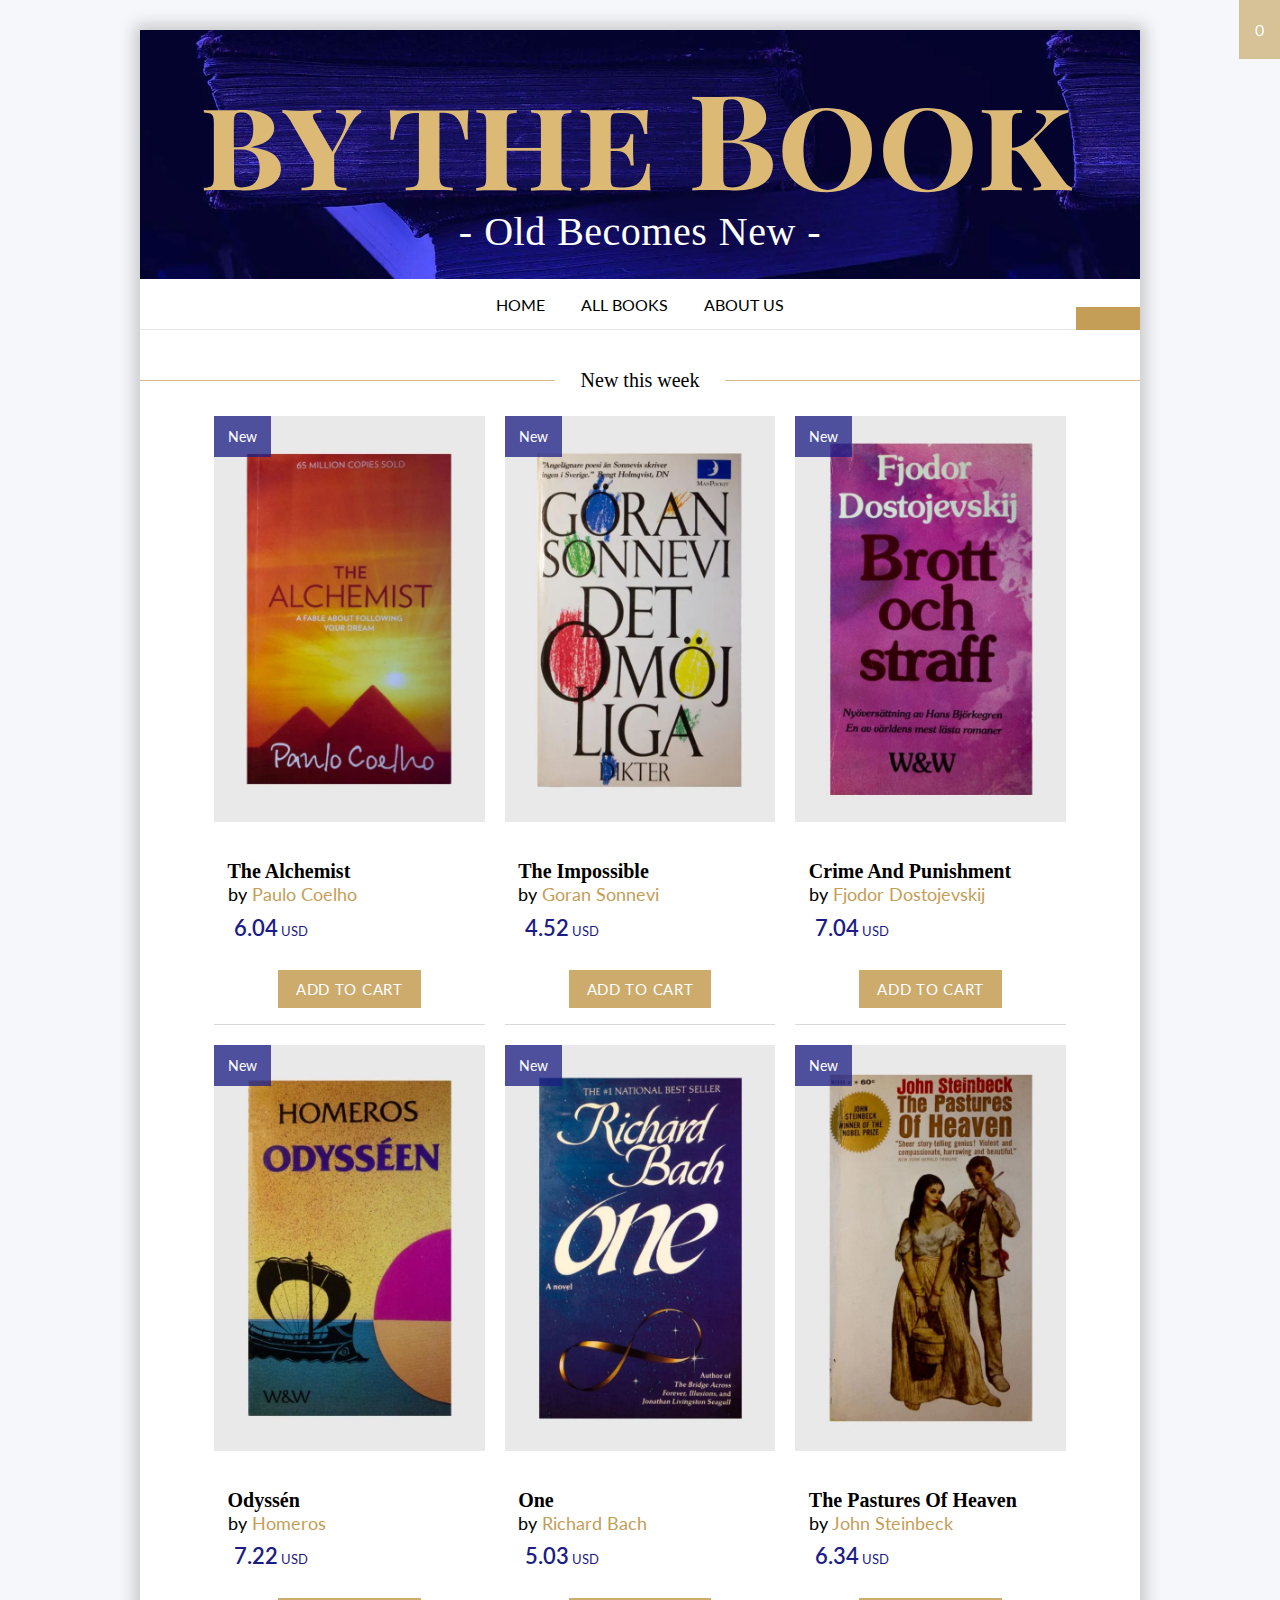
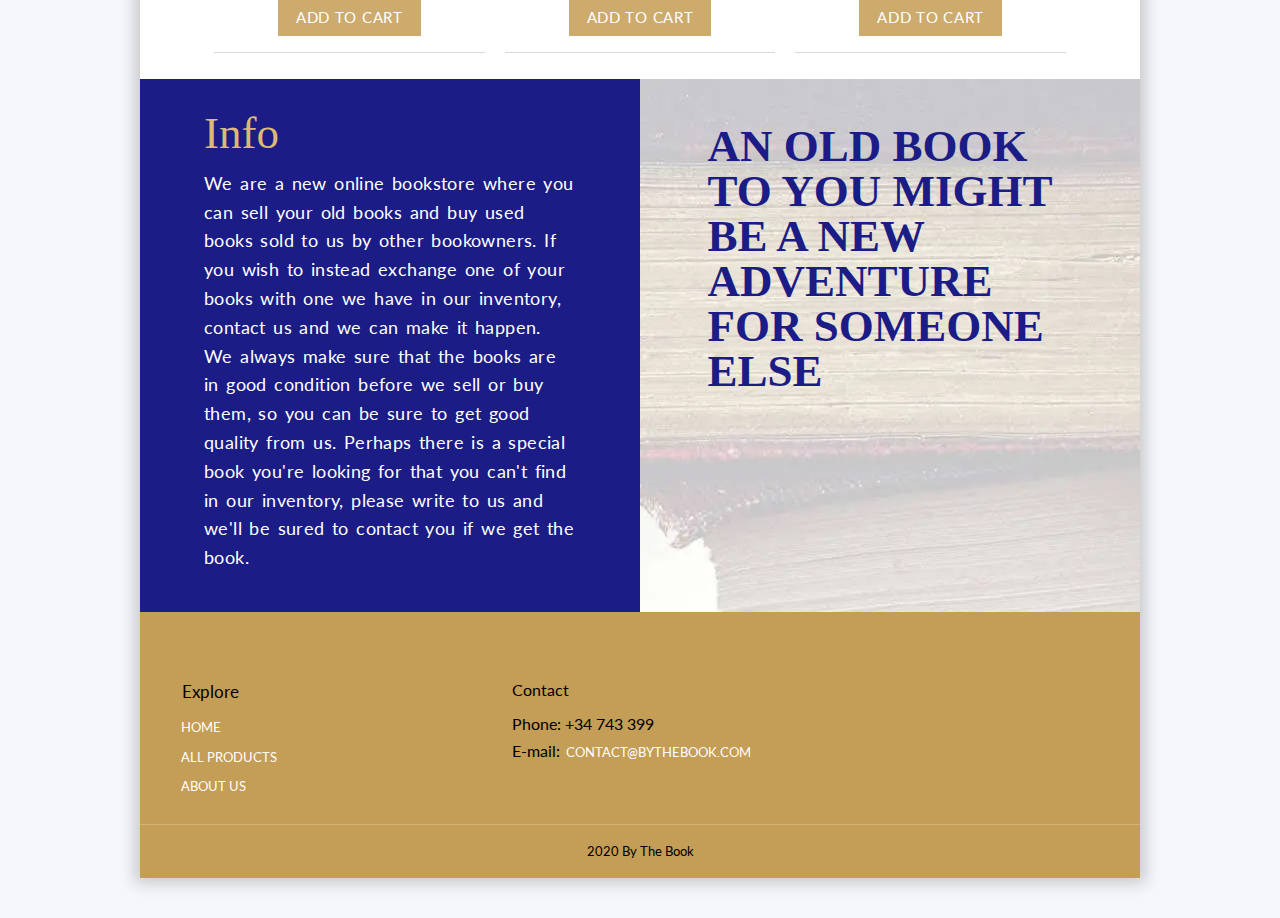
<file: index.html>
<!DOCTYPE html>
<html lang="en" class="no-js">

<head>
    <meta charset="UTF-8">
    <meta name="viewport" content="width=device-width, initial-scale=1.0">
    <meta http-equiv="X-UA-Compatible" content="ie=edge">
    <title>Bookdeals</title>
    <!-- Stylesheet -->
    <link rel="stylesheet" href="css/style.css">
    <!-- Scripts to check js support and to change images to jpg in css if webp is not supported-->
    <script>
        document.documentElement.classList.remove('no-js');
    </script>
    <script src="js/modernizr-custom.js"></script>
    <!-- Ikoner -->
    <link rel="stylesheet" href="https://use.fontawesome.com/releases/v5.12.0/css/all.css" integrity="sha384-REHJTs1r2ErKBuJB0fCK99gCYsVjwxHrSU0N7I1zl9vZbggVJXRMsv/sLlOAGb4M" crossorigin="anonymous">
    <!-- Favicon -->
    <link rel='icon' href='images/favicon.ico' type='image/x-icon' />
    <!-- Fonts -->
    <link href="https://fonts.googleapis.com/css?family=Lato:100,100i,300,300i,400,400i,700,700i,900,900i&Playfair+Display+SC:400,400i,700,700i,900,900i&Playfair+Display:400,400i,700,700i,900,900i&display=swap" rel="stylesheet">
</head>

<body>
    <!-- Container, everything inside is visible -->
    <div class="container">

        <header class="header" id="header">

            <!-- Navigation/Menu for smaller device/screen-->
            <nav class="small-menu">
                <input class="menu-btn" id="menu-btn" type="checkbox">
                <label class="menu-icon" for="menu-btn">
                    <span class="nav-icon"></span>
                </label>
                <ul class="small-menu-ul">
                    <li><a href="index.html">Home</a></li>
                    <li><a href="products.html">All books</a></li>
                    <li><a href="about.html">About us</a></li>
                </ul>
            </nav>
            <!-- Small menu END -->

            <!-- Logo and text inside header -->
            <div class="header-text">
                <a class="biglogo" href="index.html"> <img src="images/logotyp1small.svg" alt="logotype By The Book"></a>
                <h3>- Old becomes new -</h3>
            </div>

            <!-- Navigation for bigger screens -->
            <nav id="main-nav">
                <ul>
                    <li>
                        <a href="index.html">Home</a>
                    </li>
                    <li>
                        <a href="products.html">All books</a>
                    </li>
                    <li>
                        <a href="about.html">About us</a>
                    </li>
                </ul>
            </nav>
            <!-- Basket 1/ Main basket -->
            <a id="basket" class="baskets" href="basket.html">0  <i class="fas fa-shopping-cart"></i></a>
            <!-- Basket 2 (next to navigation -->
            <a id="basket-small" class="baskets" href="basket.html"><i class="fas fa-shopping-cart"></i></a>

        </header>

        <main>

            <!-- Staff picks of the month / heading-->
            <h6 class="featured">New this week</h6>
            <!-- Div to make a line -->
            <div class="text-line"></div>

            <!-- Product section -->
            <section class="products">
                <!-- h6 to avoid validation warnings -->
                <h6 class="hide-this">hej</h6>
                <!-- Product articles -->
                <!-- 1 -->
                <article class="product-articles">
                    <a href="product1.html">
                        <!-- Image, bookcover -->
                        <picture>
                            <source srcset="images/bok1-1.webp" type="image/webp">
                            <source srcset="images/bok1-1.jpg" type="image/jpg">
                            <img src="images/bok1-1.jpg" alt="bookcover the alchemist">
                        </picture>
                    </a>
                    <!-- Product info -->
                    <div class="product-info">
                        <h6>The Alchemist</h6>
                        <p class="author">by <a href="" class="author-link">Paulo Coelho</a></p>
                        <p class="price"><i class="fas fa-dollar-sign"></i><strong>6.04</strong> usd</p>
                    </div>
                    <!-- Add to cart option -->
                    <a class="add-to-cart" href="product1.html">Add to cart</a>
                    <!-- Image text "new item" -->
                    <p class="new-item">New</p>
                </article>
                <!-- 2 -->
                <article class="product-articles">
                    <a href="product2.html">
                        <picture>
                            <source srcset="images/bok2-1.webp" type="image/webp">
                            <source srcset="images/bok2-1.jpg" type="image/jpg">
                            <img src="images/bok2-1.jpg" alt="bookcover the impossible">
                        </picture>
                    </a>
                    <div class="product-info">
                        <h6>The Impossible</h6>
                        <p class="author">by <a href="" class="author-link">Goran Sonnevi</a></p>
                        <p class="price"><i class="fas fa-dollar-sign"></i><strong>4.52</strong> usd</p>
                    </div>
                    <!-- Add to cart option -->
                    <a class="add-to-cart" href="product1.html">Add to cart</a>
                    <!-- Image text "new item" -->
                    <p class="new-item">New</p>
                </article>
                <!-- 3 -->
                <article class="product-articles">
                    <a href="product3.html">
                        <picture>
                            <source srcset="images/bok3-1.webp" type="image/webp">
                            <source srcset="images/bok3-1.jpg" type="image/jpg">
                            <img src="images/bok3-1.jpg" alt="bookcover Crime and punishment">
                        </picture>
                    </a>
                    <div class="product-info">
                        <h6>Crime And Punishment</h6>
                        <p class="author">by <a href="" class="author-link">Fjodor Dostojevskij</a></p>
                        <p class="price"><i class="fas fa-dollar-sign"></i><strong>7.04</strong> usd</p>
                    </div>
                    <!-- Add to cart option -->
                    <a class="add-to-cart" href="product1.html">Add to cart</a>
                    <!-- Image text "new item" -->
                    <p class="new-item">New</p>
                </article>
                <!-- 4 -->
                <article class="product-articles">
                    <a href="product4.html">
                        <picture>
                            <source srcset="images/bok4-1.webp" type="image/webp">
                            <source srcset="images/bok4-1.jpg" type="image/jpg">
                            <img src="images/bok4-1.jpg" alt="bookcover Odyssen">
                        </picture>
                    </a>
                    <div class="product-info">
                        <h6>Odyssén</h6>
                        <p class="author">by <a href="" class="author-link">Homeros</a></p>
                        <p class="price"><i class="fas fa-dollar-sign"></i><strong>7.22</strong> usd</p>
                    </div>
                    <!-- Add to cart option -->
                    <a class="add-to-cart" href="product1.html">Add to cart</a>
                    <!-- Image text "new item" -->
                    <p class="new-item">New</p>
                </article>
                <!-- 5 -->
                <article class="product-articles">
                    <a href="product5.html">
                        <picture>
                            <source srcset="images/bok5-1.webp" type="image/webp">
                            <source srcset="images/bok5-1.jpg" type="image/jpg">
                            <img src="images/bok5-1.jpg" alt="bookcover One">
                        </picture>
                    </a>
                    <div class="product-info">
                        <h6>One</h6>
                        <p class="author">by <a href="" class="author-link">Richard Bach</a></p>
                        <p class="price"><i class="fas fa-dollar-sign"></i><strong>5.03</strong> usd</p>
                    </div>
                    <!-- Add to cart option -->
                    <a class="add-to-cart" href="product1.html">Add to cart</a>
                    <!-- Image text "new item" -->
                    <p class="new-item">New</p>
                </article>
                <!-- 6 -->
                <article class="product-articles">
                    <a href="product6.html">
                        <picture>
                            <source srcset="images/bok6-1.webp" type="image/webp">
                            <source srcset="images/bok6-1.jpg" type="image/jpg">
                            <img src="images/bok6-1.jpg" alt="bookcover pastures of heaven">
                        </picture>
                    </a>
                    <div class="product-info">
                        <h6>The Pastures Of Heaven</h6>
                        <p class="author">by <a href="" class="author-link">John Steinbeck</a></p>
                        <p class="price"><i class="fas fa-dollar-sign"></i><strong>6.34</strong> usd</p>
                    </div>
                    <!-- Add to cart option -->
                    <a class="add-to-cart" href="product1.html">Add to cart</a>
                    <!-- Image text "new item" -->
                    <p class="new-item">New</p>
                </article>
            </section>

            <!-- Info section on frontpage -->
            <section class="info-index">
                <h6 class="hide-this">hej</h6>
                <!-- Info text/paragraph -->
                <article class="info-index-text">
                    <h2>Info</h2>
                    <p class="p1">
                        We are a new online bookstore where you can sell your old books and buy used books sold to us by other bookowners. If you wish to instead exchange one of your books with one we have in our inventory, contact us and we can make it happen. We always make
                        sure that the books are in good condition before we sell or buy them, so you can be sure to get good quality from us. Perhaps there is a special book you're looking for that you can't find in our inventory, please write to us and
                        we'll be sured to contact you if we get the book.
                    </p>
                </article>
                <!-- Small pitch -->
                <article class="info-index-pitch">
                    <h2>An old book to you might be a new adventure for someone else</h2>
                </article>
            </section>

        </main>

        <footer>

            <!-- Footer link-list -->
            <ul class="footer-links">
                <li class="explore">Explore</li>
                <li><a href="index.html">Home</a></li>
                <li><a href="products.html">All products</a></li>
                <li><a href="about.html">About us</a></li>
            </ul>
            <ul class="footer-contact">
                <li class="footer-contact-contact">Contact</li>
                <li>Phone: +34 743 399</li>
                <li>E-mail: <a>contact@bythebook.com</a></li>
            </ul>
            <!-- Link top topp of page -->
            <a class="back-to-top" href="#header"><i class="fas fa-arrow-up"></i></a>
            <!-- Copyrights -->
            <p class="p-footer"><i class="far fa-copyright"></i> 2020 By The Book</p>
        </footer>

        <!-- Container end -->
    </div>

</body>

</html>
</file>
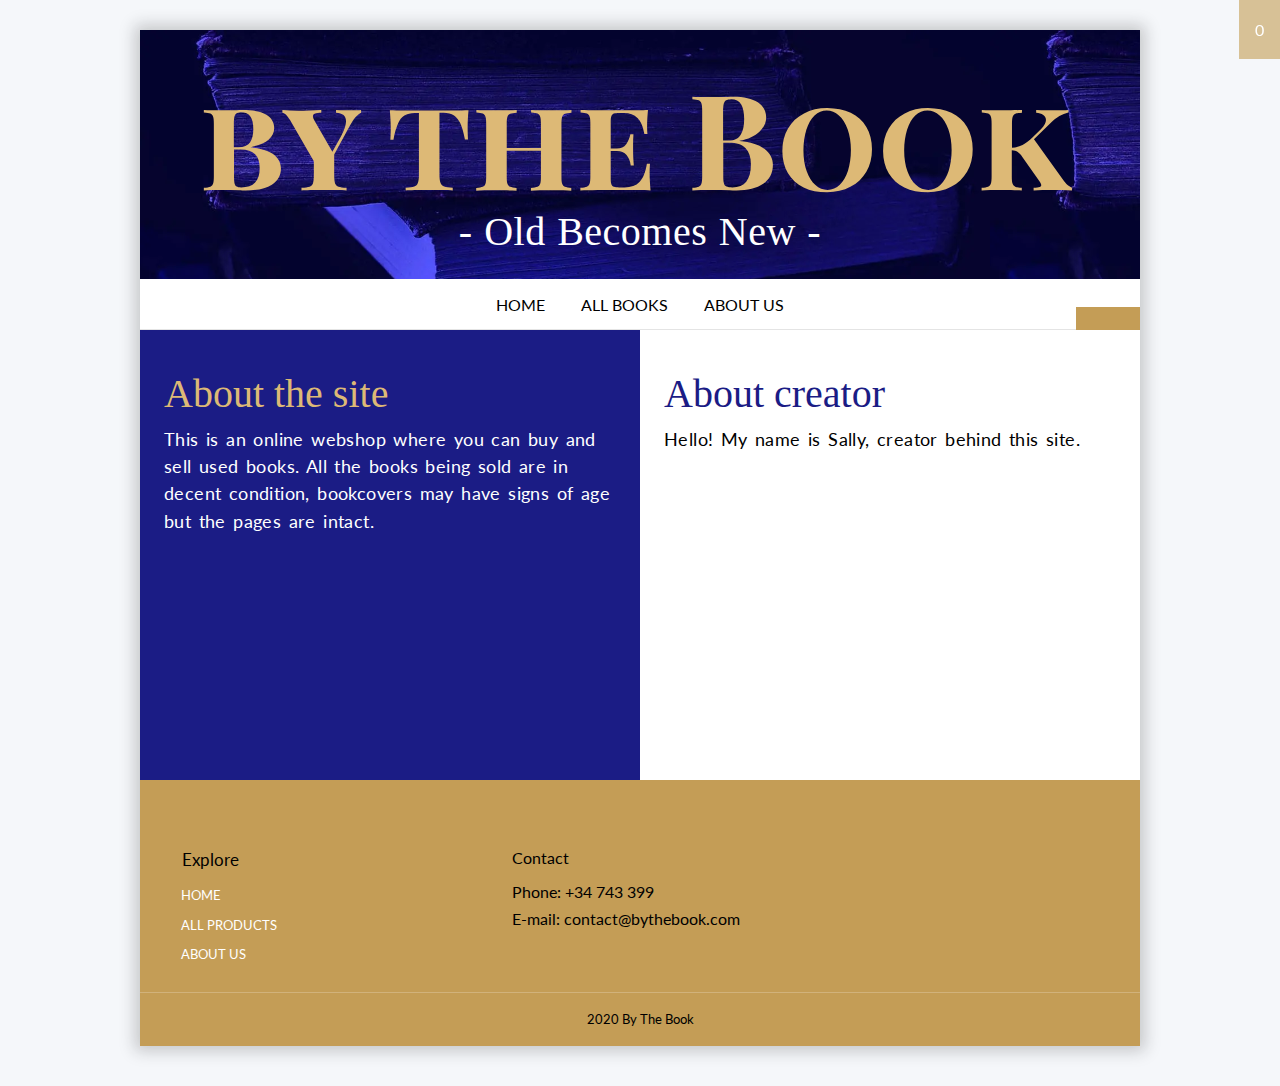
<file: about.html>
<!DOCTYPE html>
<html lang="en">

<head>
    <meta charset="UTF-8">
    <meta name="viewport" content="width=device-width, initial-scale=1.0">
    <meta http-equiv="X-UA-Compatible" content="ie=edge">
    <title>Bookdeals</title>
    <!-- Stylesheet -->
    <link rel="stylesheet" href="css/style.css">
    <!-- Scripts to check js support and to change images to jpg in css if webp is not supported-->
    <script>
        document.documentElement.classList.remove('no-js');
    </script>
    <script src="js/modernizr-custom.js"></script>
    <!-- Ikoner -->
    <link rel="stylesheet" href="https://use.fontawesome.com/releases/v5.12.0/css/all.css" integrity="sha384-REHJTs1r2ErKBuJB0fCK99gCYsVjwxHrSU0N7I1zl9vZbggVJXRMsv/sLlOAGb4M" crossorigin="anonymous">
    <!-- Favicon -->
    <link rel='icon' href='images/favicon.ico' type='image/x-icon' />
    <!-- Fonts -->
    <link href="https://fonts.googleapis.com/css?family=Lato:100,100i,300,300i,400,400i,700,700i,900,900i&Playfair+Display+SC:400,400i,700,700i,900,900i&Playfair+Display:400,400i,700,700i,900,900i&display=swap" rel="stylesheet">
</head>

<body>
    <!-- Container, everything inside is visible -->
    <div class="container">

        <header class="header" id="header">

            <!-- Navigation/Menu for smaller device/screen-->
            <nav class="small-menu">
                <input class="menu-btn" id="menu-btn" type="checkbox">
                <label class="menu-icon" for="menu-btn">
                    <span class="nav-icon"></span>
                </label>
                <ul class="small-menu-ul">
                    <li><a href="index.html">Home</a></li>
                    <li><a href="products.html">All books</a></li>
                    <li><a href="about.html">About us</a></li>
                </ul>
            </nav>
            <!-- Small menu END -->

            <!-- Logo and text inside header -->
            <div class="header-text">
                <a class="biglogo" href="index.html"> <img src="images/logotyp1small.svg" alt="logotype By The Book"></a>
                <h3>- Old becomes new -</h3>
            </div>


            <!-- Navigation for bigger screens -->
            <nav id="main-nav">
                <ul>
                    <li>
                        <a href="index.html">Home</a>
                    </li>
                    <li>
                        <a href="products.html">All books</a>
                    </li>
                    <li>
                        <a href="about.html">About us</a>
                    </li>
                </ul>
            </nav>
            <!-- Basket 1/ Main basket -->
            <a id="basket" class="baskets" href="basket.html">0  <i class="fas fa-shopping-cart"></i></a>
            <!-- Basket 2 (next to navigation -->
            <a id="basket-small" class="baskets" href="basket.html"><i class="fas fa-shopping-cart"></i></a>

        </header>

        <main>

            <section class="about-all">
                <article class="about-site">
                    <h3>About the site</h3>
                    <p class="p2">This is an online webshop where you can buy and sell used books. All the books being sold are in decent condition, bookcovers may have signs of age but the pages are intact.</p>
                </article>
                <article class="about-me">
                    <h3>About creator</h3>
                    <p class="p2">Hello! My name is Sally, creator behind this site.</p>
                </article>
            </section>



        </main>

        <footer>

            <!-- Footer link-list -->
            <ul class="footer-links">
                <li class="explore">Explore</li>
                <li><a href="index.html">Home</a></li>
                <li><a href="products.html">All products</a></li>
                <li><a href="about.html">About us</a></li>
            </ul>
            <ul class="footer-contact">
                <li class="footer-contact-contact">Contact</li>
                <li>Phone: +34 743 399</li>
                <li>E-mail: contact@bythebook.com</li>
            </ul>
            <!-- Link top topp of page -->
            <a class="back-to-top" href="#header"><i class="fas fa-arrow-up"></i></a>
            <!-- Copyrights -->
            <p class="p-footer"><i class="far fa-copyright"></i> 2020 By The Book</p>
        </footer>

        <!-- Container end -->
    </div>

</body>

</html>
</file>
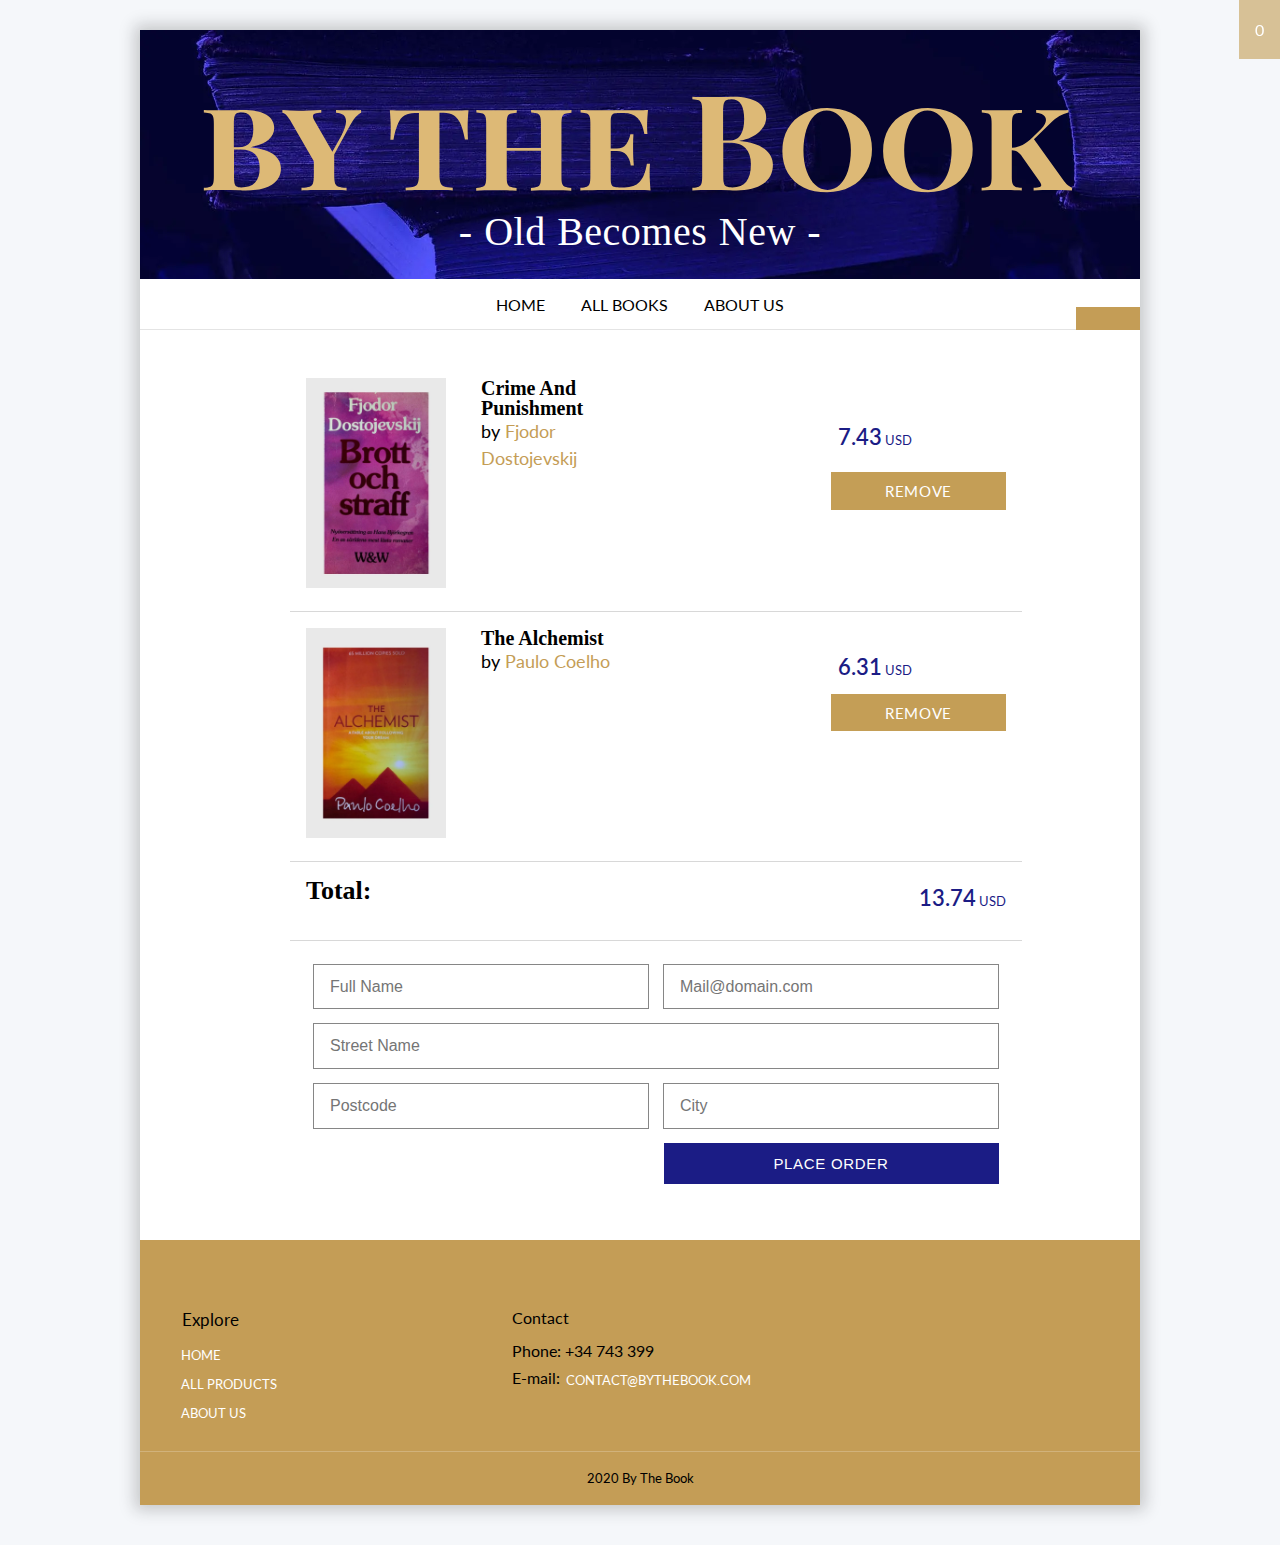
<file: basket.html>
<!DOCTYPE html>
<html lang="en" class="no-js">

<head>
    <meta charset="UTF-8">
    <meta name="viewport" content="width=device-width, initial-scale=1.0">
    <meta http-equiv="X-UA-Compatible" content="ie=edge">
    <title>Bookdeals</title>
    <!-- Stylesheet -->
    <link rel="stylesheet" href="css/style.css">
    <!-- Scripts to check js support and to change images to jpg in css if webp is not supported-->
    <script>
        document.documentElement.classList.remove('no-js');
    </script>
    <script src="js/modernizr-custom.js"></script>
    <!-- Ikoner -->
    <link rel="stylesheet" href="https://use.fontawesome.com/releases/v5.12.0/css/all.css" integrity="sha384-REHJTs1r2ErKBuJB0fCK99gCYsVjwxHrSU0N7I1zl9vZbggVJXRMsv/sLlOAGb4M" crossorigin="anonymous">
    <!-- Favicon -->
    <link rel='icon' href='images/favicon.ico' type='image/x-icon' />
    <!-- Fonts -->
    <link href="https://fonts.googleapis.com/css?family=Lato:100,100i,300,300i,400,400i,700,700i,900,900i&Playfair+Display+SC:400,400i,700,700i,900,900i&Playfair+Display:400,400i,700,700i,900,900i&display=swap" rel="stylesheet">
</head>

<body>
    <!-- Container, everything inside is visible -->
    <div class="container">

        <header class="header" id="header">

            <!-- Navigation/Menu for smaller device/screen-->
            <nav class="small-menu">
                <input class="menu-btn" id="menu-btn" type="checkbox">
                <label class="menu-icon" for="menu-btn">
                    <span class="nav-icon"></span>
                </label>
                <ul class="small-menu-ul">
                    <li><a href="index.html">Home</a></li>
                    <li><a href="products.html">All books</a></li>
                    <li><a href="about.html">About us</a></li>
                </ul>
            </nav>
            <!-- Small menu END -->

            <!-- Logo and text inside header -->
            <div class="header-text">
                <a class="biglogo" href="index.html"> <img src="images/logotyp1small.svg" alt="logotype By The Book"></a>
                <h3>- Old becomes new -</h3>
            </div>

            <!-- Navigation for bigger screens -->
            <nav id="main-nav">
                <ul>
                    <li>
                        <a href="index.html">Home</a>
                    </li>
                    <li>
                        <a href="products.html">All books</a>
                    </li>
                    <li>
                        <a href="about.html">About us</a>
                    </li>
                </ul>
            </nav>
            <!-- Basket 1/ Main basket -->
            <a id="basket" class="baskets" href="basket.html">0  <i class="fas fa-shopping-cart"></i></a>
            <!-- Basket 2 (next to navigation -->
            <a id="basket-small" class="baskets" href="basket.html"><i class="fas fa-shopping-cart"></i></a>

        </header>

        <main>

            <section class="checkout">
                <!-- heading to avoid warning in validator -->
                <h6 class="hide-this">hej</h6>
                <!-- Item in basket 1 -->
                <article class="items-basket">
                    <!-- Picture of bookcover -->
                    <picture class="photo-basket">
                        <source srcset="images/bok3-1.webp" type="image/webp">
                        <source srcset="images/bok3-1.jpg" type="image/jpg">
                        <img src="images/bok3-1.jpg" alt="bookcover">
                    </picture>
                    <h6 class="name-basket">Crime And Punishment</h6>
                    <p id="author-basket" class="author">by <a href="" class="author-link">Fjodor Dostojevskij</a></p>
                    <p id="price-basket" class="price"><i class="fas fa-dollar-sign"></i><strong>7.43</strong> usd</p>
                    <!-- Remove from cart option -->
                    <a class="remove-item" href="product1.html">Remove</a>
                </article>
                <!-- Item in basket 2 -->
                <article class="items-basket">
                    <!-- Picture of bookcover -->
                    <picture class="photo-basket">
                        <source srcset="images/bok1-1.webp" type="image/webp">
                        <source srcset="images/bok1-1.jpg" type="image/jpg">
                        <img src="images/bok1-1.jpg" alt="bookcover">
                    </picture>
                    <h6 class="name-basket">The Alchemist</h6>
                    <p id="author-basket2" class="author">by <a href="" class="author-link">Paulo Coelho</a></p>
                    <p id="price-basket2" class="price"><i class="fas fa-dollar-sign"></i><strong>6.31</strong> usd</p>
                    <!-- Remove from cart option -->
                    <a class="remove-item" href="product1.html">Remove</a>
                </article>
                <!-- Total cost of books -->
                <article class="total-cost">
                    <h5>Total:</h5>
                    <p id="price-basket3" class="price"><i class="fas fa-dollar-sign"></i><strong>13.74</strong> usd</p>
                </article>
                <!-- Order form/ Place order-->
                <form class="order-form">
                    <input class="fullname" name="full-name" type="text" placeholder="Full Name">
                    <input class="mail" name="mail" type="text" placeholder="Mail@domain.com">
                    <input class="streetname" name="streetname" type="text" placeholder="Street Name">
                    <input class="postcode" name="postcode" type="text" placeholder="Postcode">
                    <input class="city" name="city" type="text" placeholder="City">
                    <input id="place-order" type="submit" value="PLACE ORDER">
                </form>
            </section>

        </main>

        <footer>

            <!-- Footer link-list -->
            <ul class="footer-links">
                <li class="explore">Explore</li>
                <li><a href="index.html">Home</a></li>
                <li><a href="products.html">All products</a></li>
                <li><a href="about.html">About us</a></li>
            </ul>
            <ul class="footer-contact">
                <li class="footer-contact-contact">Contact</li>
                <li>Phone: +34 743 399</li>
                <li>E-mail: <a>contact@bythebook.com</a></li>
            </ul>
            <!-- Link top topp of page -->
            <a class="back-to-top" href="#header"><i class="fas fa-arrow-up"></i></a>
            <!-- Copyrights -->
            <p class="p-footer"><i class="far fa-copyright"></i> 2020 By The Book</p>
        </footer>

        <!-- Container end -->
    </div>

</body>

</html>
</file>
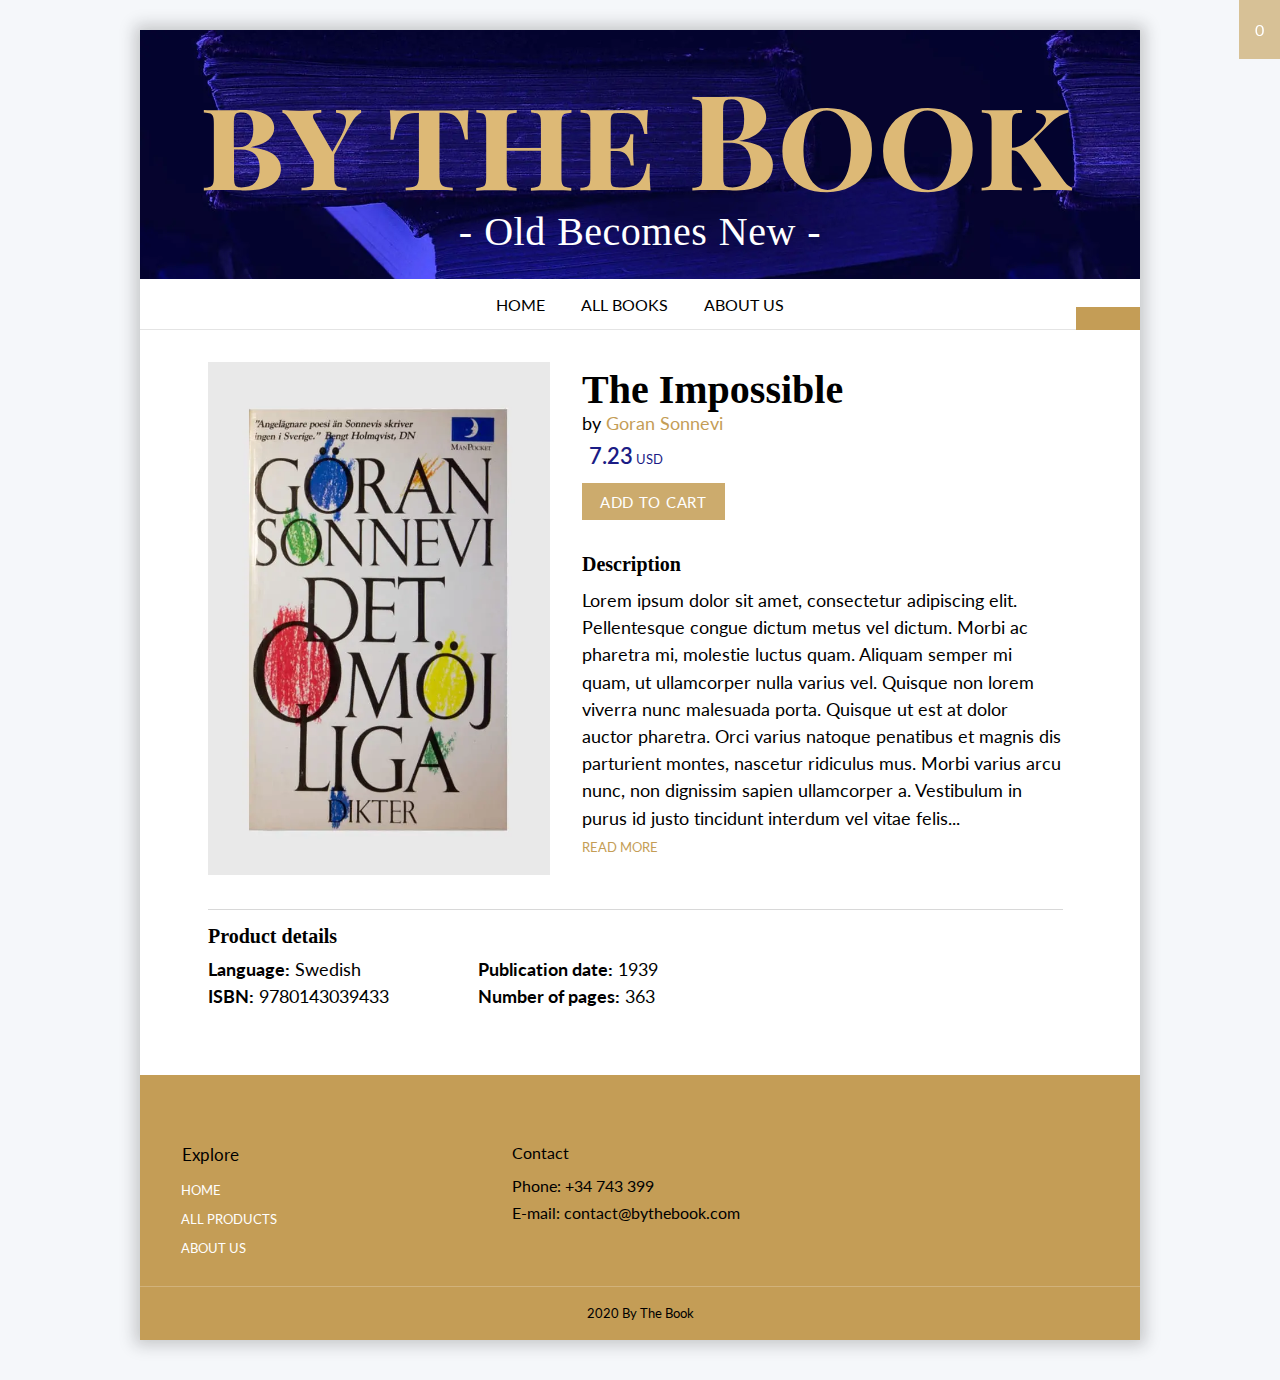
<file: product2.html>
<!DOCTYPE html>
<html lang="en" class="no-js">

<head>
    <meta charset="UTF-8">
    <meta name="viewport" content="width=device-width, initial-scale=1.0">
    <meta http-equiv="X-UA-Compatible" content="ie=edge">
    <title>Bookdeals</title>
    <!-- Stylesheet -->
    <link rel="stylesheet" href="css/style.css">
    <!-- Scripts to check js support and to change images to jpg in css if webp is not supported-->
    <script>
        document.documentElement.classList.remove('no-js');
    </script>
    <script src="js/modernizr-custom.js"></script>
    <!-- Ikoner -->
    <link rel="stylesheet" href="https://use.fontawesome.com/releases/v5.12.0/css/all.css" integrity="sha384-REHJTs1r2ErKBuJB0fCK99gCYsVjwxHrSU0N7I1zl9vZbggVJXRMsv/sLlOAGb4M" crossorigin="anonymous">
    <!-- Favicon -->
    <link rel='icon' href='images/favicon.ico' type='image/x-icon' />
    <!-- Fonts -->
    <link href="https://fonts.googleapis.com/css?family=Lato:100,100i,300,300i,400,400i,700,700i,900,900i&Playfair+Display+SC:400,400i,700,700i,900,900i&Playfair+Display:400,400i,700,700i,900,900i&display=swap" rel="stylesheet">
</head>

<body>
    <!-- Container, everything inside is visible -->
    <div class="container">

        <header class="header" id="header">

            <!-- Navigation/Menu for smaller device/screen-->
            <nav class="small-menu">
                <input class="menu-btn" id="menu-btn" type="checkbox">
                <label class="menu-icon" for="menu-btn">
                    <span class="nav-icon"></span>
                </label>
                <ul class="small-menu-ul">
                    <li><a href="index.html">Home</a></li>
                    <li><a href="products.html">All books</a></li>
                    <li><a href="about.html">About us</a></li>
                </ul>
            </nav>
            <!-- Small menu END -->

            <!-- Logo and text inside header -->
            <div class="header-text">
                <a class="biglogo" href="index.html"> <img src="images/logotyp1small.svg" alt="logotype By The Book"></a>
                <h3>- Old becomes new -</h3>
            </div>


            <!-- Navigation for bigger screens -->
            <nav id="main-nav">
                <ul>
                    <li>
                        <a href="index.html">Home</a>
                    </li>
                    <li>
                        <a href="products.html">All books</a>
                    </li>
                    <li>
                        <a href="about.html">About us</a>
                    </li>
                </ul>
            </nav>
            <!-- Basket 1/ Main basket -->
            <a id="basket" class="baskets" href="basket.html">0  <i class="fas fa-shopping-cart"></i></a>
            <!-- Basket 2 (next to navigation -->
            <a id="basket-small" class="baskets" href="basket.html"><i class="fas fa-shopping-cart"></i></a>

        </header>

        <main>


            <!-- Product section -->
            <section class="product-info">
                <!-- h6 to avoid validation warnings -->
                <h6 class="hide-this">hej</h6>

                <!-- Product articles -->
                <article class="product-article">
                    <div class="images-container">


                        <!-- Image -->
                        <picture>
                            <source srcset="images/bok2-1.webp" type="image/webp">
                            <source srcset="images/bok2-1.jpg" type="image/jpg">
                            <img src="images/bok2-1.jpg" alt="bookcover">
                        </picture>


                    </div>
                    <div class="book-info">
                        <div class="book-deal">
                            <h3>The Impossible</h3>
                            <p id="author-product-site" class="author">by <a href="" class="author-link">Goran Sonnevi</a></p>
                            <p id="price-product-site" class="price"><i class="fas fa-dollar-sign"></i><strong>7.23</strong> usd</p>
                            <!-- Add to cart option -->
                            <a id="add-to-cart-product-site" class="add-to-cart" href="product2.html">Add to cart</a>
                        </div>
                        <!-- Book description -->
                        <h6 class="book-description">Description</h6>
                        <p class="book-info-text">Lorem ipsum dolor sit amet, consectetur adipiscing elit. Pellentesque congue dictum metus vel dictum. Morbi ac pharetra mi, molestie luctus quam. Aliquam semper mi quam, ut ullamcorper nulla varius vel. Quisque non lorem viverra
                            nunc malesuada porta. Quisque ut est at dolor auctor pharetra. Orci varius natoque penatibus et magnis dis parturient montes, nascetur ridiculus mus. Morbi varius arcu nunc, non dignissim sapien ullamcorper a. Vestibulum in
                            purus id justo tincidunt interdum vel vitae felis...
                            <br> <a class="read-more" href="">Read more</a>
                        </p>
                    </div>
                </article>

                <!-- Book details/specification -->
                <article class="product-more-info">
                    <h6 class="product-details">Product details</h6>
                    <p class="p-details"><strong>Language:</strong> Swedish</p>
                    <p class="p-details"><strong>Publication date:</strong> 1939</p>
                    <p class="p-details"><strong>ISBN:</strong> 9780143039433</p>
                    <p class="p-details"><strong>Number of pages:</strong> 363</p>
                </article>

            </section>


        </main>

        <footer>

            <!-- Footer link-list -->
            <ul class="footer-links">
                <li class="explore">Explore</li>
                <li><a href="index.html">Home</a></li>
                <li><a href="products.html">All products</a></li>
                <li><a href="about.html">About us</a></li>
            </ul>
            <ul class="footer-contact">
                <li class="footer-contact-contact">Contact</li>
                <li>Phone: +34 743 399</li>
                <li>E-mail: contact@bythebook.com</li>
            </ul>
            <!-- Link top topp of page -->
            <a class="back-to-top" href="#header"><i class="fas fa-arrow-up"></i></a>
            <!-- Copyrights -->
            <p class="p-footer"><i class="far fa-copyright"></i> 2020 By The Book</p>
        </footer>

        <!-- Container end -->
    </div>


</body>

</html>
</file>
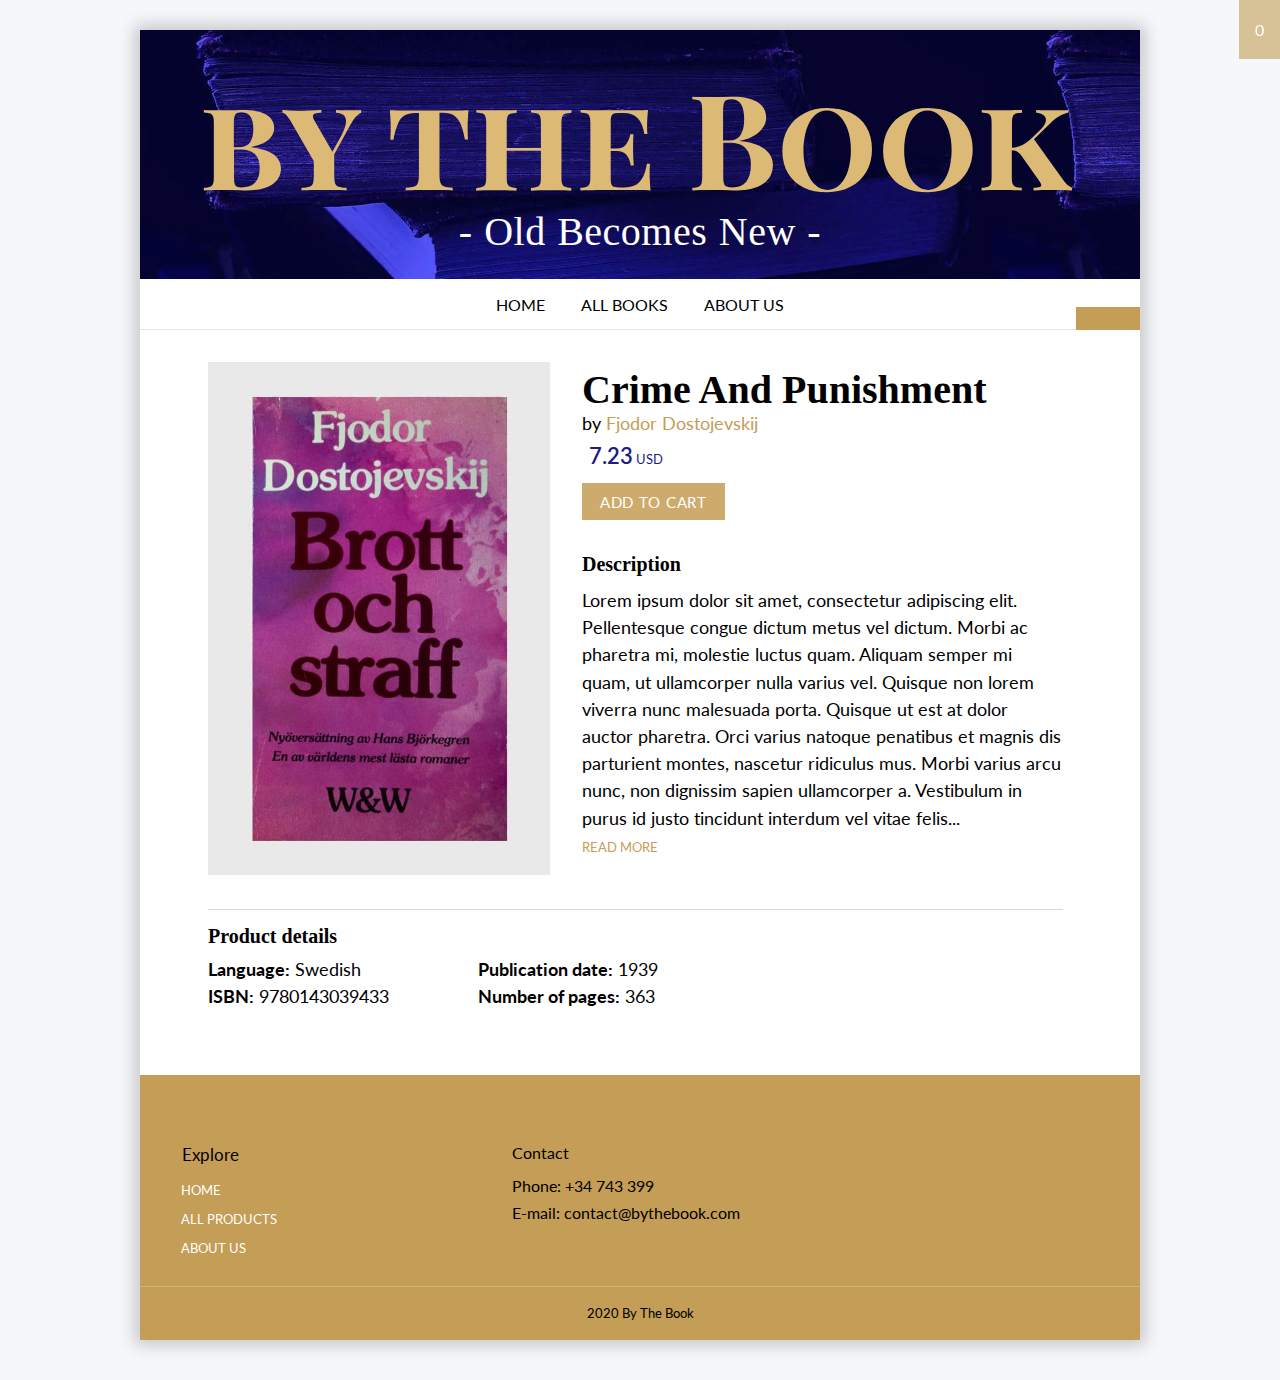
<file: product3.html>
<!DOCTYPE html>
<html lang="en" class="no-js">

<head>
    <meta charset="UTF-8">
    <meta name="viewport" content="width=device-width, initial-scale=1.0">
    <meta http-equiv="X-UA-Compatible" content="ie=edge">
    <title>Bookdeals</title>
    <!-- Stylesheet -->
    <link rel="stylesheet" href="css/style.css">
    <!-- Scripts to check js support and to change images to jpg in css if webp is not supported-->
    <script>
        document.documentElement.classList.remove('no-js');
    </script>
    <script src="js/modernizr-custom.js"></script>
    <!-- Ikoner -->
    <link rel="stylesheet" href="https://use.fontawesome.com/releases/v5.12.0/css/all.css" integrity="sha384-REHJTs1r2ErKBuJB0fCK99gCYsVjwxHrSU0N7I1zl9vZbggVJXRMsv/sLlOAGb4M" crossorigin="anonymous">
    <!-- Favicon -->
    <link rel='icon' href='images/favicon.ico' type='image/x-icon' />
    <!-- Fonts -->
    <link href="https://fonts.googleapis.com/css?family=Lato:100,100i,300,300i,400,400i,700,700i,900,900i&Playfair+Display+SC:400,400i,700,700i,900,900i&Playfair+Display:400,400i,700,700i,900,900i&display=swap" rel="stylesheet">
</head>

<body>
    <!-- Container, everything inside is visible -->
    <div class="container">

        <header class="header" id="header">

            <!-- Navigation/Menu for smaller device/screen-->
            <nav class="small-menu">
                <input class="menu-btn" id="menu-btn" type="checkbox">
                <label class="menu-icon" for="menu-btn">
                    <span class="nav-icon"></span>
                </label>
                <ul class="small-menu-ul">
                    <li><a href="index.html">Home</a></li>
                    <li><a href="products.html">All books</a></li>
                    <li><a href="about.html">About us</a></li>
                </ul>
            </nav>
            <!-- Small menu END -->

            <!-- Logo and text inside header -->
            <div class="header-text">
                <a class="biglogo" href="index.html"> <img src="images/logotyp1small.svg" alt="logotype By The Book"></a>
                <h3>- Old becomes new -</h3>
            </div>


            <!-- Navigation for bigger screens -->
            <nav id="main-nav">
                <ul>
                    <li>
                        <a href="index.html">Home</a>
                    </li>
                    <li>
                        <a href="products.html">All books</a>
                    </li>
                    <li>
                        <a href="about.html">About us</a>
                    </li>
                </ul>
            </nav>
            <!-- Basket 1/ Main basket -->
            <a id="basket" class="baskets" href="basket.html">0  <i class="fas fa-shopping-cart"></i></a>
            <!-- Basket 2 (next to navigation -->
            <a id="basket-small" class="baskets" href="basket.html"><i class="fas fa-shopping-cart"></i></a>

        </header>

        <main>


            <!-- Product section -->
            <section class="product-info">
                <!-- h6 to avoid validation warnings -->
                <h6 class="hide-this">hej</h6>

                <!-- Product articles -->
                <article class="product-article">
                    <div class="images-container">

                        <!-- Image -->
                        <picture>
                            <source srcset="images/bok3-1.webp" type="image/webp">
                            <source srcset="images/bok3-1.jpg" type="image/jpg">
                            <img src="images/bok3-1.jpg" alt="bookcover">
                        </picture>

                    </div>
                    <!-- Book info -->
                    <div class="book-info">
                        <div class="book-deal">
                            <h3>Crime And Punishment</h3>
                            <p id="author-product-site" class="author">by <a href="" class="author-link">Fjodor Dostojevskij</a></p>
                            <p id="price-product-site" class="price"><i class="fas fa-dollar-sign"></i><strong>7.23</strong> usd</p>
                            <!-- Add to cart option -->
                            <a id="add-to-cart-product-site" class="add-to-cart" href="product3.html">Add to cart</a>
                        </div>
                        <!-- Book description -->
                        <h6 class="book-description">Description</h6>
                        <p class="book-info-text">Lorem ipsum dolor sit amet, consectetur adipiscing elit. Pellentesque congue dictum metus vel dictum. Morbi ac pharetra mi, molestie luctus quam. Aliquam semper mi quam, ut ullamcorper nulla varius vel. Quisque non lorem viverra
                            nunc malesuada porta. Quisque ut est at dolor auctor pharetra. Orci varius natoque penatibus et magnis dis parturient montes, nascetur ridiculus mus. Morbi varius arcu nunc, non dignissim sapien ullamcorper a. Vestibulum in
                            purus id justo tincidunt interdum vel vitae felis...
                            <br> <a class="read-more" href="">Read more</a>
                        </p>
                    </div>
                </article>

                <!-- Book details/specification -->
                <article class="product-more-info">
                    <h6 class="product-details">Product details</h6>
                    <p class="p-details"><strong>Language:</strong> Swedish</p>
                    <p class="p-details"><strong>Publication date:</strong> 1939</p>
                    <p class="p-details"><strong>ISBN:</strong> 9780143039433</p>
                    <p class="p-details"><strong>Number of pages:</strong> 363</p>
                </article>

            </section>


        </main>

        <footer>

            <!-- Footer link-list -->
            <ul class="footer-links">
                <li class="explore">Explore</li>
                <li><a href="index.html">Home</a></li>
                <li><a href="products.html">All products</a></li>
                <li><a href="about.html">About us</a></li>
            </ul>
            <ul class="footer-contact">
                <li class="footer-contact-contact">Contact</li>
                <li>Phone: +34 743 399</li>
                <li>E-mail: contact@bythebook.com</li>
            </ul>
            <!-- Link top topp of page -->
            <a class="back-to-top" href="#header"><i class="fas fa-arrow-up"></i></a>
            <!-- Copyrights -->
            <p class="p-footer"><i class="far fa-copyright"></i> 2020 By The Book</p>
        </footer>

        <!-- Container end -->
    </div>


</body>

</html>
</file>
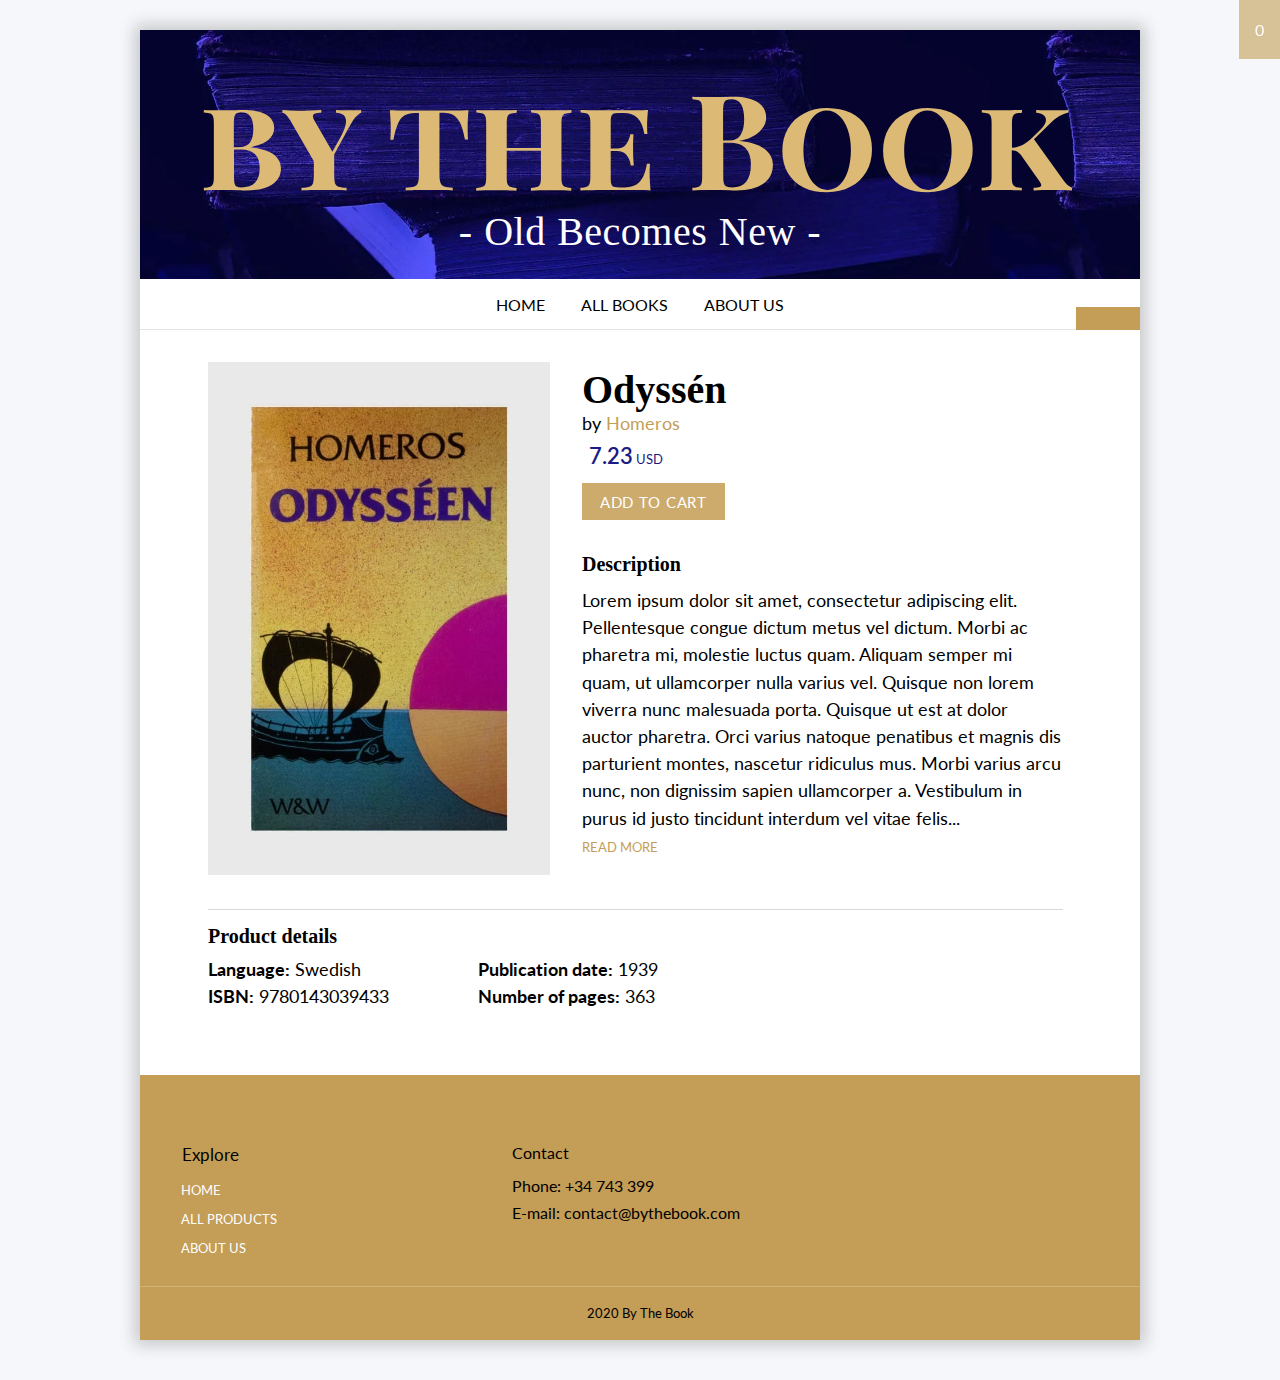
<file: product4.html>
<!DOCTYPE html>
<html lang="en" class="no-js">

<head>
    <meta charset="UTF-8">
    <meta name="viewport" content="width=device-width, initial-scale=1.0">
    <meta http-equiv="X-UA-Compatible" content="ie=edge">
    <title>Bookdeals</title>
    <!-- Stylesheet -->
    <link rel="stylesheet" href="css/style.css">
    <!-- Scripts to check js support and to change images to jpg in css if webp is not supported-->
    <script>
        document.documentElement.classList.remove('no-js');
    </script>
    <script src="js/modernizr-custom.js"></script>
    <!-- Ikoner -->
    <link rel="stylesheet" href="https://use.fontawesome.com/releases/v5.12.0/css/all.css" integrity="sha384-REHJTs1r2ErKBuJB0fCK99gCYsVjwxHrSU0N7I1zl9vZbggVJXRMsv/sLlOAGb4M" crossorigin="anonymous">
    <!-- Favicon -->
    <link rel='icon' href='images/favicon.ico' type='image/x-icon' />
    <!-- Fonts -->
    <link href="https://fonts.googleapis.com/css?family=Lato:100,100i,300,300i,400,400i,700,700i,900,900i&Playfair+Display+SC:400,400i,700,700i,900,900i&Playfair+Display:400,400i,700,700i,900,900i&display=swap" rel="stylesheet">
</head>

<body>
    <!-- Container, everything inside is visible -->
    <div class="container">

        <header class="header" id="header">

            <!-- Navigation/Menu for smaller device/screen-->
            <nav class="small-menu">
                <input class="menu-btn" id="menu-btn" type="checkbox">
                <label class="menu-icon" for="menu-btn">
                    <span class="nav-icon"></span>
                </label>
                <ul class="small-menu-ul">
                    <li><a href="index.html">Home</a></li>
                    <li><a href="products.html">All books</a></li>
                    <li><a href="about.html">About us</a></li>
                </ul>
            </nav>
            <!-- Small menu END -->

            <!-- Logo and text inside header -->
            <div class="header-text">
                <a class="biglogo" href="index.html"> <img src="images/logotyp1small.svg" alt="logotype By The Book"></a>
                <h3>- Old becomes new -</h3>
            </div>


            <!-- Navigation for bigger screens -->
            <nav id="main-nav">
                <ul>
                    <li>
                        <a href="index.html">Home</a>
                    </li>
                    <li>
                        <a href="products.html">All books</a>
                    </li>
                    <li>
                        <a href="about.html">About us</a>
                    </li>
                </ul>
            </nav>
            <!-- Basket 1/ Main basket -->
            <a id="basket" class="baskets" href="basket.html">0  <i class="fas fa-shopping-cart"></i></a>
            <!-- Basket 2 (next to navigation -->
            <a id="basket-small" class="baskets" href="basket.html"><i class="fas fa-shopping-cart"></i></a>

        </header>

        <main>


            <!-- Product section -->
            <section class="product-info">
                <!-- h6 to avoid validation warnings -->
                <h6 class="hide-this">hej</h6>

                <!-- Product articles -->
                <article class="product-article">
                    <div class="images-container">

                        <!-- Image -->
                        <picture>
                            <source srcset="images/bok4-1.webp" type="image/webp">
                            <source srcset="images/bok4-1.jpg" type="image/jpg">
                            <img src="images/bok4-1.jpg" alt="bookcover">
                        </picture>

                    </div>
                    <div class="book-info">
                        <div class="book-deal">
                            <h3>Odyssén</h3>
                            <p id="author-product-site" class="author">by <a href="" class="author-link">Homeros</a></p>
                            <p id="price-product-site" class="price"><i class="fas fa-dollar-sign"></i><strong>7.23</strong> usd</p>
                            <!-- Add to cart option -->
                            <a id="add-to-cart-product-site" class="add-to-cart" href="product4.html">Add to cart</a>
                        </div>
                        <!-- Book description -->
                        <h6 class="book-description">Description</h6>
                        <p class="book-info-text">Lorem ipsum dolor sit amet, consectetur adipiscing elit. Pellentesque congue dictum metus vel dictum. Morbi ac pharetra mi, molestie luctus quam. Aliquam semper mi quam, ut ullamcorper nulla varius vel. Quisque non lorem viverra
                            nunc malesuada porta. Quisque ut est at dolor auctor pharetra. Orci varius natoque penatibus et magnis dis parturient montes, nascetur ridiculus mus. Morbi varius arcu nunc, non dignissim sapien ullamcorper a. Vestibulum in
                            purus id justo tincidunt interdum vel vitae felis...
                            <br> <a class="read-more" href="">Read more</a>
                        </p>
                    </div>
                </article>

                <!-- Book details/specification -->
                <article class="product-more-info">
                    <h6 class="product-details">Product details</h6>
                    <p class="p-details"><strong>Language:</strong> Swedish</p>
                    <p class="p-details"><strong>Publication date:</strong> 1939</p>
                    <p class="p-details"><strong>ISBN:</strong> 9780143039433</p>
                    <p class="p-details"><strong>Number of pages:</strong> 363</p>
                </article>

            </section>


        </main>

        <footer>

            <!-- Footer link-list -->
            <ul class="footer-links">
                <li class="explore">Explore</li>
                <li><a href="index.html">Home</a></li>
                <li><a href="products.html">All products</a></li>
                <li><a href="about.html">About us</a></li>
            </ul>
            <ul class="footer-contact">
                <li class="footer-contact-contact">Contact</li>
                <li>Phone: +34 743 399</li>
                <li>E-mail: contact@bythebook.com</li>
            </ul>
            <!-- Link top topp of page -->
            <a class="back-to-top" href="#header"><i class="fas fa-arrow-up"></i></a>
            <!-- Copyrights -->
            <p class="p-footer"><i class="far fa-copyright"></i> 2020 By The Book</p>
        </footer>

        <!-- Container end -->
    </div>


</body>

</html>
</file>
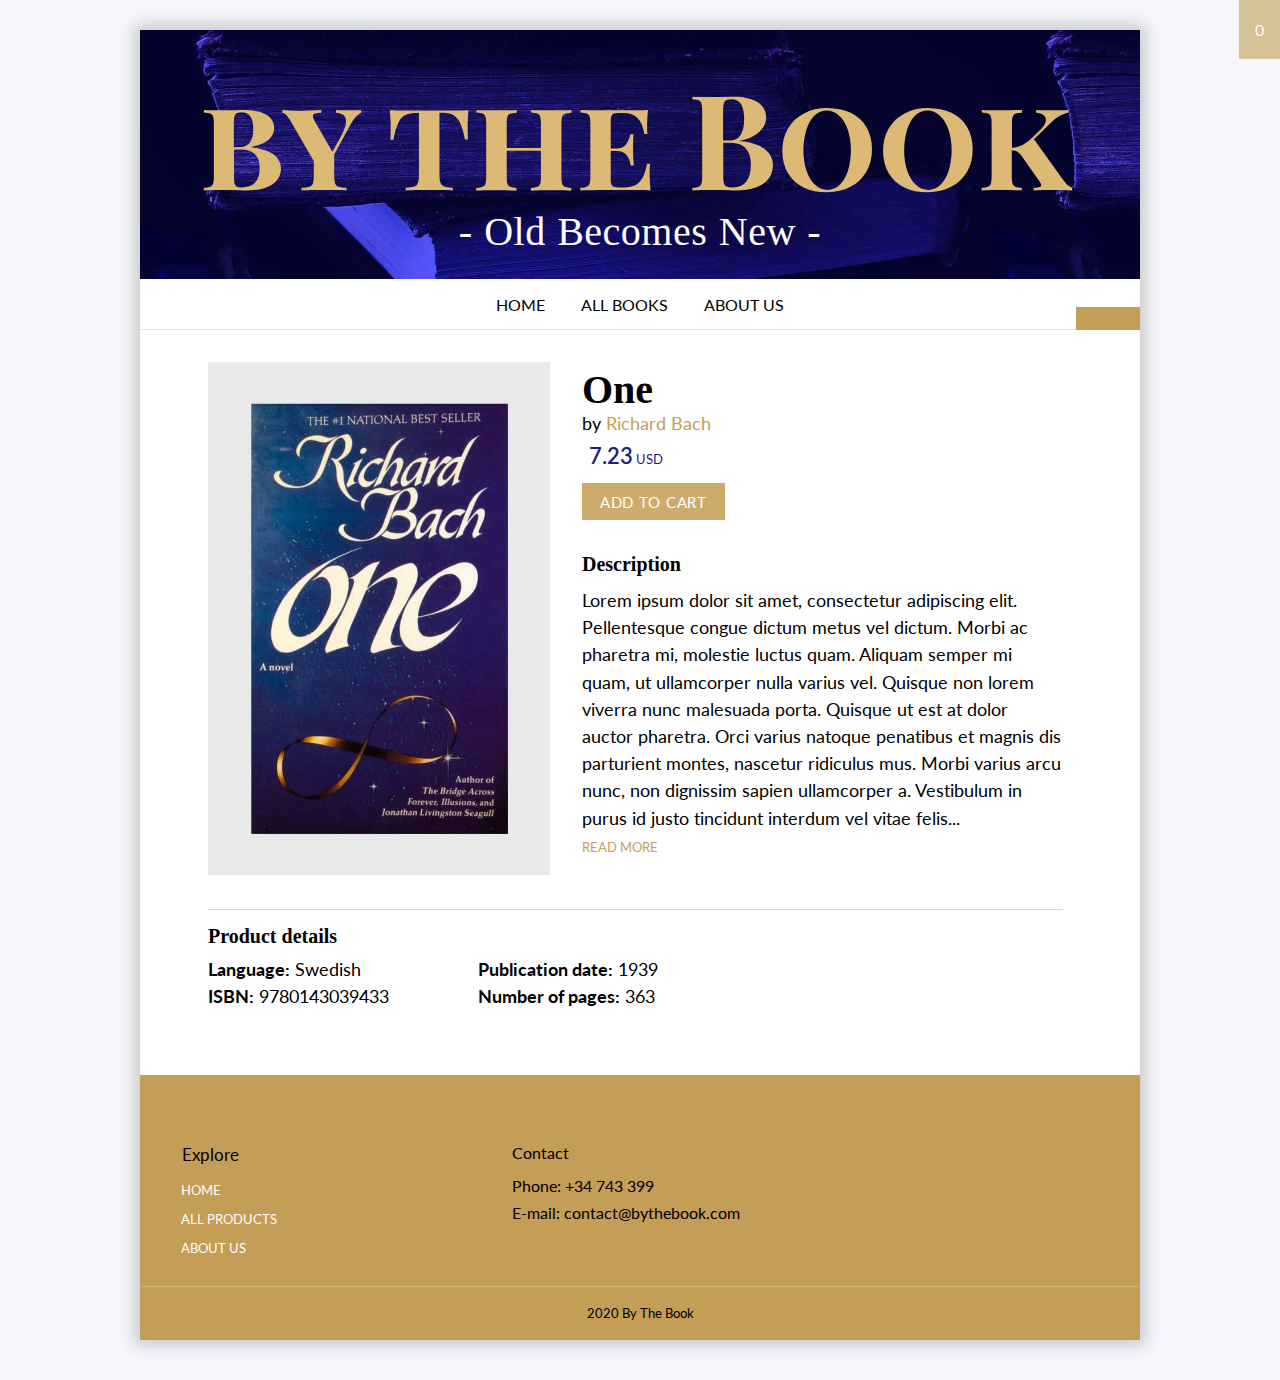
<file: product5.html>
<!DOCTYPE html>
<html lang="en" class="no-js">

<head>
    <meta charset="UTF-8">
    <meta name="viewport" content="width=device-width, initial-scale=1.0">
    <meta http-equiv="X-UA-Compatible" content="ie=edge">
    <title>Bookdeals</title>
    <!-- Stylesheet -->
    <link rel="stylesheet" href="css/style.css">
    <!-- Scripts to check js support and to change images to jpg in css if webp is not supported-->
    <script>
        document.documentElement.classList.remove('no-js');
    </script>
    <script src="js/modernizr-custom.js"></script>
    <!-- Ikoner -->
    <link rel="stylesheet" href="https://use.fontawesome.com/releases/v5.12.0/css/all.css" integrity="sha384-REHJTs1r2ErKBuJB0fCK99gCYsVjwxHrSU0N7I1zl9vZbggVJXRMsv/sLlOAGb4M" crossorigin="anonymous">
    <!-- Favicon -->
    <link rel='icon' href='images/favicon.ico' type='image/x-icon' />
    <!-- Fonts -->
    <link href="https://fonts.googleapis.com/css?family=Lato:100,100i,300,300i,400,400i,700,700i,900,900i&Playfair+Display+SC:400,400i,700,700i,900,900i&Playfair+Display:400,400i,700,700i,900,900i&display=swap" rel="stylesheet">
</head>

<body>
    <!-- Container, everything inside is visible -->
    <div class="container">

        <header class="header" id="header">

            <!-- Navigation/Menu for smaller device/screen-->
            <nav class="small-menu">
                <input class="menu-btn" id="menu-btn" type="checkbox">
                <label class="menu-icon" for="menu-btn">
                    <span class="nav-icon"></span>
                </label>
                <ul class="small-menu-ul">
                    <li><a href="index.html">Home</a></li>
                    <li><a href="products.html">All books</a></li>
                    <li><a href="about.html">About us</a></li>
                </ul>
            </nav>
            <!-- Small menu END -->

            <!-- Logo and text inside header -->
            <div class="header-text">
                <a class="biglogo" href="index.html"> <img src="images/logotyp1small.svg" alt="logotype By The Book"></a>
                <h3>- Old becomes new -</h3>
            </div>


            <!-- Navigation for bigger screens -->
            <nav id="main-nav">
                <ul>
                    <li>
                        <a href="index.html">Home</a>
                    </li>
                    <li>
                        <a href="products.html">All books</a>
                    </li>
                    <li>
                        <a href="about.html">About us</a>
                    </li>
                </ul>
            </nav>
            <!-- Basket 1/ Main basket -->
            <a id="basket" class="baskets" href="basket.html">0  <i class="fas fa-shopping-cart"></i></a>
            <!-- Basket 2 (next to navigation -->
            <a id="basket-small" class="baskets" href="basket.html"><i class="fas fa-shopping-cart"></i></a>

        </header>

        <main>


            <!-- Product section -->
            <section class="product-info">
                <!-- h6 to avoid validation warnings -->
                <h6 class="hide-this">hej</h6>

                <!-- Product articles -->
                <article class="product-article">
                    <div class="images-container">

                        <!-- Image -->
                        <picture>
                            <source srcset="images/bok5-1.webp" type="image/webp">
                            <source srcset="images/bok5-1.jpg" type="image/jpg">
                            <img src="images/bok5-1.jpg" alt="bookcover">
                        </picture>

                    </div>
                    <div class="book-info">
                        <div class="book-deal">
                            <h3>One</h3>
                            <p id="author-product-site" class="author">by <a href="" class="author-link">Richard Bach</a></p>
                            <p id="price-product-site" class="price"><i class="fas fa-dollar-sign"></i><strong>7.23</strong> usd</p>
                            <!-- Add to cart option -->
                            <a id="add-to-cart-product-site" class="add-to-cart" href="product5.html">Add to cart</a>
                        </div>
                        <!-- Book description -->
                        <h6 class="book-description">Description</h6>
                        <p class="book-info-text">Lorem ipsum dolor sit amet, consectetur adipiscing elit. Pellentesque congue dictum metus vel dictum. Morbi ac pharetra mi, molestie luctus quam. Aliquam semper mi quam, ut ullamcorper nulla varius vel. Quisque non lorem viverra
                            nunc malesuada porta. Quisque ut est at dolor auctor pharetra. Orci varius natoque penatibus et magnis dis parturient montes, nascetur ridiculus mus. Morbi varius arcu nunc, non dignissim sapien ullamcorper a. Vestibulum in
                            purus id justo tincidunt interdum vel vitae felis...
                            <br> <a class="read-more" href="">Read more</a>
                        </p>
                    </div>
                </article>

                <!-- Book details/specification -->
                <article class="product-more-info">
                    <h6 class="product-details">Product details</h6>
                    <p class="p-details"><strong>Language:</strong> Swedish</p>
                    <p class="p-details"><strong>Publication date:</strong> 1939</p>
                    <p class="p-details"><strong>ISBN:</strong> 9780143039433</p>
                    <p class="p-details"><strong>Number of pages:</strong> 363</p>
                </article>

            </section>


        </main>

        <footer>

            <!-- Footer link-list -->
            <ul class="footer-links">
                <li class="explore">Explore</li>
                <li><a href="index.html">Home</a></li>
                <li><a href="products.html">All products</a></li>
                <li><a href="about.html">About us</a></li>
            </ul>
            <ul class="footer-contact">
                <li class="footer-contact-contact">Contact</li>
                <li>Phone: +34 743 399</li>
                <li>E-mail: contact@bythebook.com</li>
            </ul>
            <!-- Link top topp of page -->
            <a class="back-to-top" href="#header"><i class="fas fa-arrow-up"></i></a>
            <!-- Copyrights -->
            <p class="p-footer"><i class="far fa-copyright"></i> 2020 By The Book</p>
        </footer>

        <!-- Container end -->
    </div>


</body>

</html>
</file>
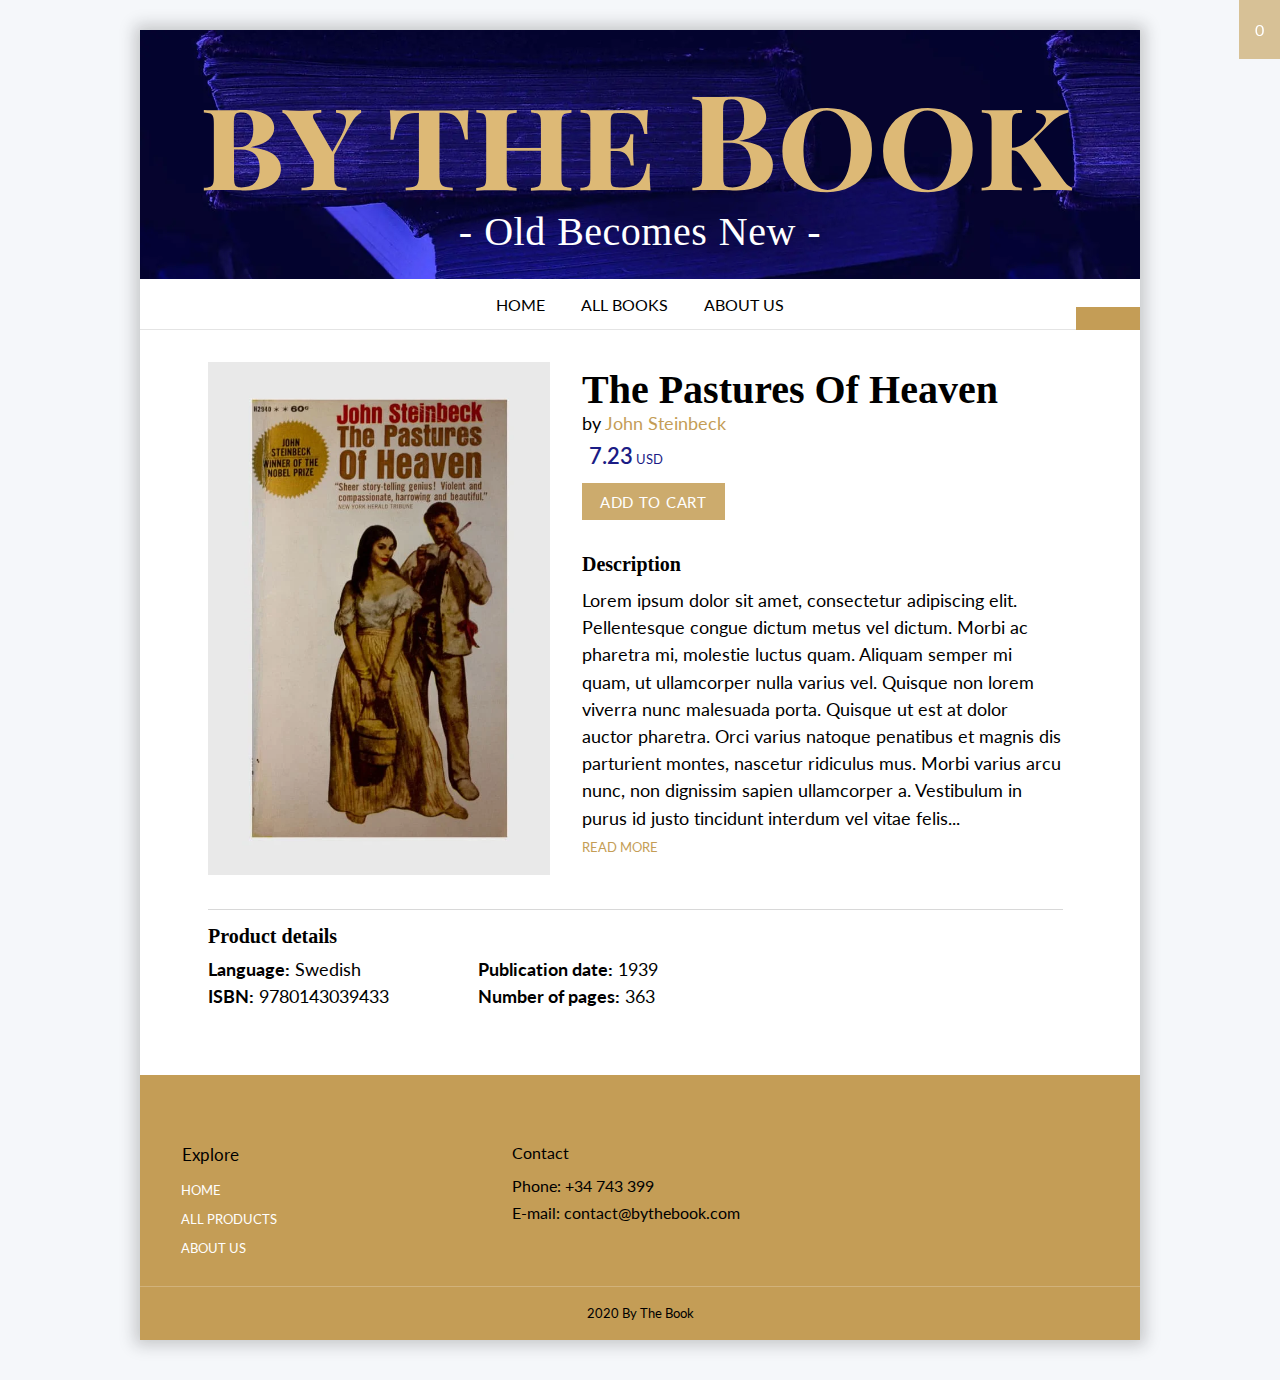
<file: product6.html>
<!DOCTYPE html>
<html lang="en" class="no-js">

<head>
    <meta charset="UTF-8">
    <meta name="viewport" content="width=device-width, initial-scale=1.0">
    <meta http-equiv="X-UA-Compatible" content="ie=edge">
    <title>Bookdeals</title>
    <!-- Stylesheet -->
    <link rel="stylesheet" href="css/style.css">
    <!-- Scripts to check js support and to change images to jpg in css if webp is not supported-->
    <script>
        document.documentElement.classList.remove('no-js');
    </script>
    <script src="js/modernizr-custom.js"></script>
    <!-- Ikoner -->
    <link rel="stylesheet" href="https://use.fontawesome.com/releases/v5.12.0/css/all.css" integrity="sha384-REHJTs1r2ErKBuJB0fCK99gCYsVjwxHrSU0N7I1zl9vZbggVJXRMsv/sLlOAGb4M" crossorigin="anonymous">
    <!-- Favicon -->
    <link rel='icon' href='images/favicon.ico' type='image/x-icon' />
    <!-- Fonts -->
    <link href="https://fonts.googleapis.com/css?family=Lato:100,100i,300,300i,400,400i,700,700i,900,900i&Playfair+Display+SC:400,400i,700,700i,900,900i&Playfair+Display:400,400i,700,700i,900,900i&display=swap" rel="stylesheet">
</head>

<body>
    <!-- Container, everything inside is visible -->
    <div class="container">

        <header class="header" id="header">

            <!-- Navigation/Menu for smaller device/screen-->
            <nav class="small-menu">
                <input class="menu-btn" id="menu-btn" type="checkbox">
                <label class="menu-icon" for="menu-btn">
                    <span class="nav-icon"></span>
                </label>
                <ul class="small-menu-ul">
                    <li><a href="index.html">Home</a></li>
                    <li><a href="products.html">All books</a></li>
                    <li><a href="about.html">About us</a></li>
                </ul>
            </nav>
            <!-- Small menu END -->

            <!-- Logo and text inside header -->
            <div class="header-text">
                <a class="biglogo" href="index.html"> <img src="images/logotyp1small.svg" alt="logotype By The Book"></a>
                <h3>- Old becomes new -</h3>
            </div>


            <!-- Navigation for bigger screens -->
            <nav id="main-nav">
                <ul>
                    <li>
                        <a href="index.html">Home</a>
                    </li>
                    <li>
                        <a href="products.html">All books</a>
                    </li>
                    <li>
                        <a href="about.html">About us</a>
                    </li>
                </ul>
            </nav>
            <!-- Basket 1/ Main basket -->
            <a id="basket" class="baskets" href="basket.html">0  <i class="fas fa-shopping-cart"></i></a>
            <!-- Basket 2 (next to navigation -->
            <a id="basket-small" class="baskets" href="basket.html"><i class="fas fa-shopping-cart"></i></a>

        </header>

        <main>


            <!-- Product section -->
            <section class="product-info">
                <!-- h6 to avoid validation warnings -->
                <h6 class="hide-this">hej</h6>

                <!-- Product articles -->
                <article class="product-article">
                    <div class="images-container">

                        <!-- Image -->
                        <picture>
                            <source srcset="images/bok6-1.webp" type="image/webp">
                            <source srcset="images/bok6-1.jpg" type="image/jpg">
                            <img src="images/bok6-1.jpg" alt="bookcover">
                        </picture>

                    </div>
                    <div class="book-info">
                        <div class="book-deal">
                            <h3>The Pastures Of Heaven</h3>
                            <p id="author-product-site" class="author">by <a href="" class="author-link">John Steinbeck</a></p>
                            <p id="price-product-site" class="price"><i class="fas fa-dollar-sign"></i><strong>7.23</strong> usd</p>
                            <!-- Add to cart option -->
                            <a id="add-to-cart-product-site" class="add-to-cart" href="product6.html">Add to cart</a>
                        </div>
                        <!-- Book description -->
                        <h6 class="book-description">Description</h6>
                        <p class="book-info-text">Lorem ipsum dolor sit amet, consectetur adipiscing elit. Pellentesque congue dictum metus vel dictum. Morbi ac pharetra mi, molestie luctus quam. Aliquam semper mi quam, ut ullamcorper nulla varius vel. Quisque non lorem viverra
                            nunc malesuada porta. Quisque ut est at dolor auctor pharetra. Orci varius natoque penatibus et magnis dis parturient montes, nascetur ridiculus mus. Morbi varius arcu nunc, non dignissim sapien ullamcorper a. Vestibulum in
                            purus id justo tincidunt interdum vel vitae felis...
                            <br> <a class="read-more" href="">Read more</a>
                        </p>
                    </div>
                </article>

                <!-- Book details/specification -->
                <article class="product-more-info">
                    <h6 class="product-details">Product details</h6>
                    <p class="p-details"><strong>Language:</strong> Swedish</p>
                    <p class="p-details"><strong>Publication date:</strong> 1939</p>
                    <p class="p-details"><strong>ISBN:</strong> 9780143039433</p>
                    <p class="p-details"><strong>Number of pages:</strong> 363</p>
                </article>

            </section>


        </main>

        <footer>

            <!-- Footer link-list -->
            <ul class="footer-links">
                <li class="explore">Explore</li>
                <li><a href="index.html">Home</a></li>
                <li><a href="products.html">All products</a></li>
                <li><a href="about.html">About us</a></li>
            </ul>
            <ul class="footer-contact">
                <li class="footer-contact-contact">Contact</li>
                <li>Phone: +34 743 399</li>
                <li>E-mail: contact@bythebook.com</li>
            </ul>
            <!-- Link top topp of page -->
            <a class="back-to-top" href="#header"><i class="fas fa-arrow-up"></i></a>
            <!-- Copyrights -->
            <p class="p-footer"><i class="far fa-copyright"></i> 2020 By The Book</p>
        </footer>

        <!-- Container end -->
    </div>


</body>

</html>
</file>
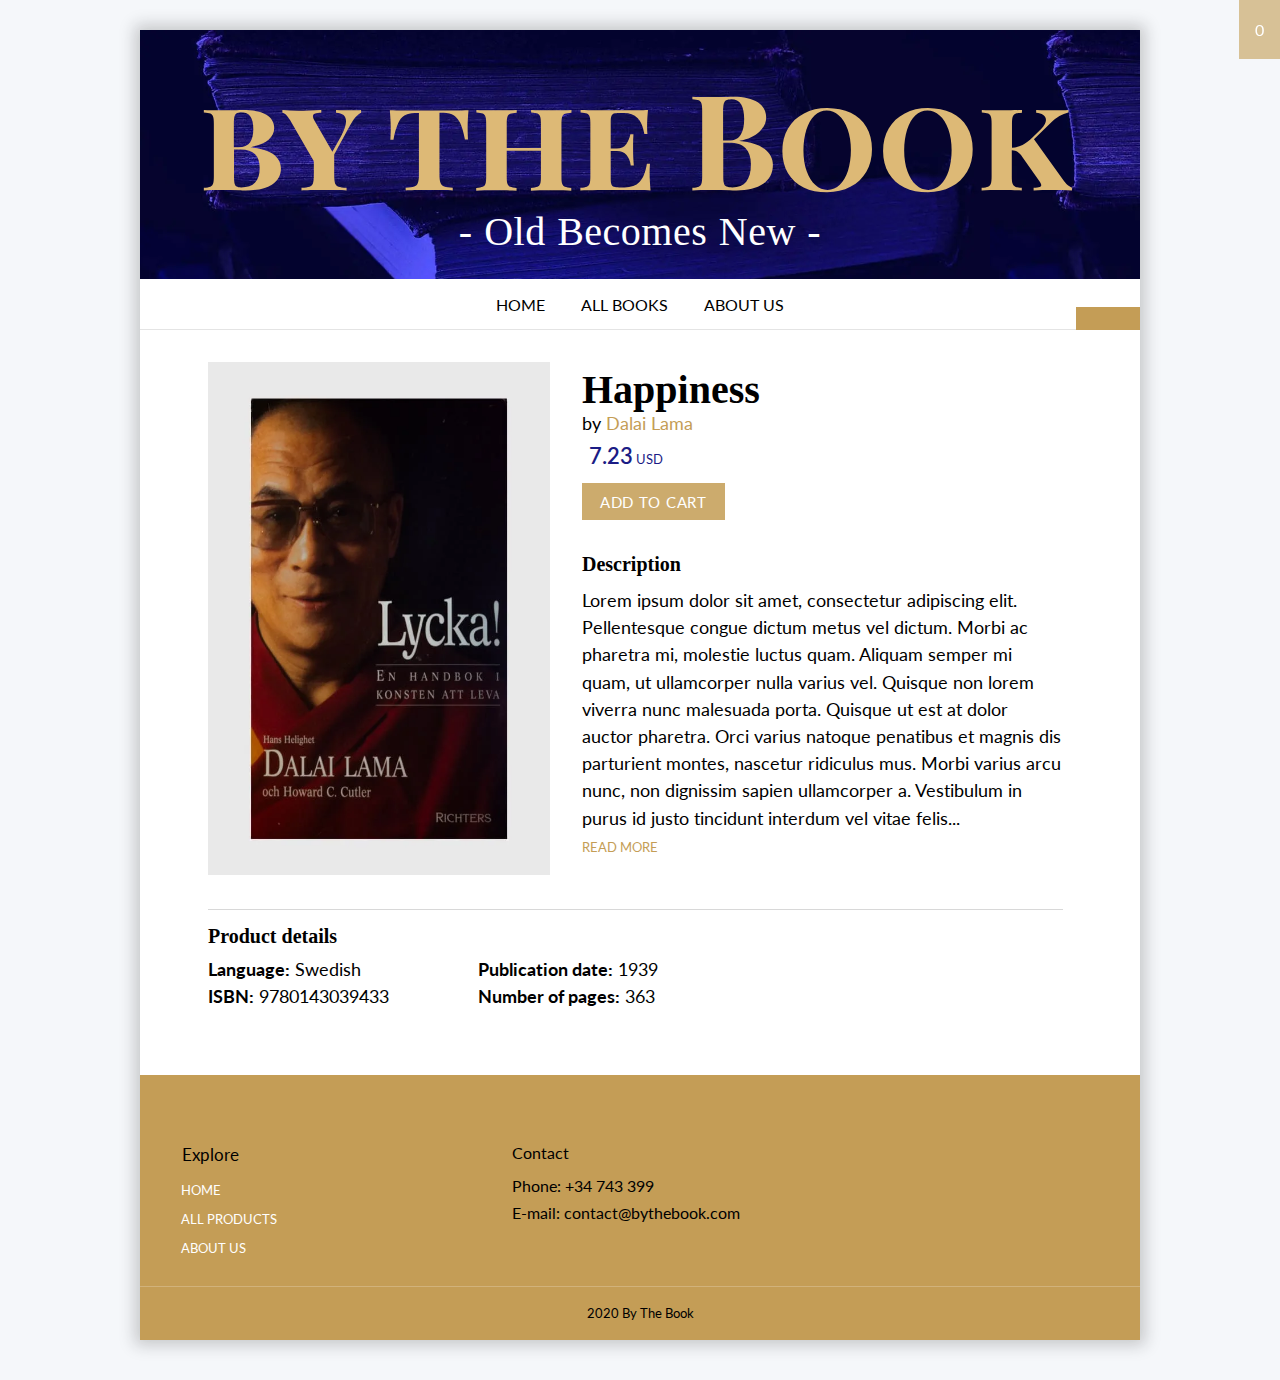
<file: product7.html>
<!DOCTYPE html>
<html lang="en" class="no-js">

<head>
    <meta charset="UTF-8">
    <meta name="viewport" content="width=device-width, initial-scale=1.0">
    <meta http-equiv="X-UA-Compatible" content="ie=edge">
    <title>Bookdeals</title>
    <!-- Stylesheet -->
    <link rel="stylesheet" href="css/style.css">
    <!-- Scripts to check js support and to change images to jpg in css if webp is not supported-->
    <script>
        document.documentElement.classList.remove('no-js');
    </script>
    <script src="js/modernizr-custom.js"></script>
    <!-- Ikoner -->
    <link rel="stylesheet" href="https://use.fontawesome.com/releases/v5.12.0/css/all.css" integrity="sha384-REHJTs1r2ErKBuJB0fCK99gCYsVjwxHrSU0N7I1zl9vZbggVJXRMsv/sLlOAGb4M" crossorigin="anonymous">
    <!-- Favicon -->
    <link rel='icon' href='images/favicon.ico' type='image/x-icon' />
    <!-- Fonts -->
    <link href="https://fonts.googleapis.com/css?family=Lato:100,100i,300,300i,400,400i,700,700i,900,900i&Playfair+Display+SC:400,400i,700,700i,900,900i&Playfair+Display:400,400i,700,700i,900,900i&display=swap" rel="stylesheet">
</head>

<body>
    <!-- Container, everything inside is visible -->
    <div class="container">

        <header class="header" id="header">

            <!-- Navigation/Menu for smaller device/screen-->
            <nav class="small-menu">
                <input class="menu-btn" id="menu-btn" type="checkbox">
                <label class="menu-icon" for="menu-btn">
                    <span class="nav-icon"></span>
                </label>
                <ul class="small-menu-ul">
                    <li><a href="index.html">Home</a></li>
                    <li><a href="products.html">All books</a></li>
                    <li><a href="about.html">About us</a></li>
                </ul>
            </nav>
            <!-- Small menu END -->

            <!-- Logo and text inside header -->
            <div class="header-text">
                <a class="biglogo" href="index.html"> <img src="images/logotyp1small.svg" alt="logotype By The Book"></a>
                <h3>- Old becomes new -</h3>
            </div>


            <!-- Navigation for bigger screens -->
            <nav id="main-nav">
                <ul>
                    <li>
                        <a href="index.html">Home</a>
                    </li>
                    <li>
                        <a href="products.html">All books</a>
                    </li>
                    <li>
                        <a href="about.html">About us</a>
                    </li>
                </ul>
            </nav>
            <!-- Basket 1/ Main basket -->
            <a id="basket" class="baskets" href="basket.html">0  <i class="fas fa-shopping-cart"></i></a>
            <!-- Basket 2 (next to navigation -->
            <a id="basket-small" class="baskets" href="basket.html"><i class="fas fa-shopping-cart"></i></a>

        </header>

        <main>


            <!-- Product section -->
            <section class="product-info">
                <!-- h6 to avoid validation warnings -->
                <h6 class="hide-this">hej</h6>

                <!-- Product articles -->
                <article class="product-article">
                    <div class="images-container">

                        <!-- Image -->
                        <picture>
                            <source srcset="images/bok7-1.webp" type="image/webp">
                            <source srcset="images/bok7-1.jpg" type="image/jpg">
                            <img src="images/bok7-1.jpg" alt="bookcover">
                        </picture>

                    </div>
                    <div class="book-info">
                        <div class="book-deal">
                            <h3>Happiness</h3>
                            <p id="author-product-site" class="author">by <a href="" class="author-link">Dalai Lama</a></p>
                            <p id="price-product-site" class="price"><i class="fas fa-dollar-sign"></i><strong>7.23</strong> usd</p>
                            <!-- Add to cart option -->
                            <a id="add-to-cart-product-site" class="add-to-cart" href="product7.html">Add to cart</a>
                        </div>
                        <!-- Book description -->
                        <h6 class="book-description">Description</h6>
                        <p class="book-info-text">Lorem ipsum dolor sit amet, consectetur adipiscing elit. Pellentesque congue dictum metus vel dictum. Morbi ac pharetra mi, molestie luctus quam. Aliquam semper mi quam, ut ullamcorper nulla varius vel. Quisque non lorem viverra
                            nunc malesuada porta. Quisque ut est at dolor auctor pharetra. Orci varius natoque penatibus et magnis dis parturient montes, nascetur ridiculus mus. Morbi varius arcu nunc, non dignissim sapien ullamcorper a. Vestibulum in
                            purus id justo tincidunt interdum vel vitae felis...
                            <br> <a class="read-more" href="">Read more</a>
                        </p>
                    </div>
                </article>

                <!-- Book details/specification -->
                <article class="product-more-info">
                    <h6 class="product-details">Product details</h6>
                    <p class="p-details"><strong>Language:</strong> Swedish</p>
                    <p class="p-details"><strong>Publication date:</strong> 1939</p>
                    <p class="p-details"><strong>ISBN:</strong> 9780143039433</p>
                    <p class="p-details"><strong>Number of pages:</strong> 363</p>
                </article>

            </section>


        </main>

        <footer>

            <!-- Footer link-list -->
            <ul class="footer-links">
                <li class="explore">Explore</li>
                <li><a href="index.html">Home</a></li>
                <li><a href="products.html">All products</a></li>
                <li><a href="about.html">About us</a></li>
            </ul>
            <ul class="footer-contact">
                <li class="footer-contact-contact">Contact</li>
                <li>Phone: +34 743 399</li>
                <li>E-mail: contact@bythebook.com</li>
            </ul>
            <!-- Link top topp of page -->
            <a class="back-to-top" href="#header"><i class="fas fa-arrow-up"></i></a>
            <!-- Copyrights -->
            <p class="p-footer"><i class="far fa-copyright"></i> 2020 By The Book</p>
        </footer>

        <!-- Container end -->
    </div>


</body>

</html>
</file>
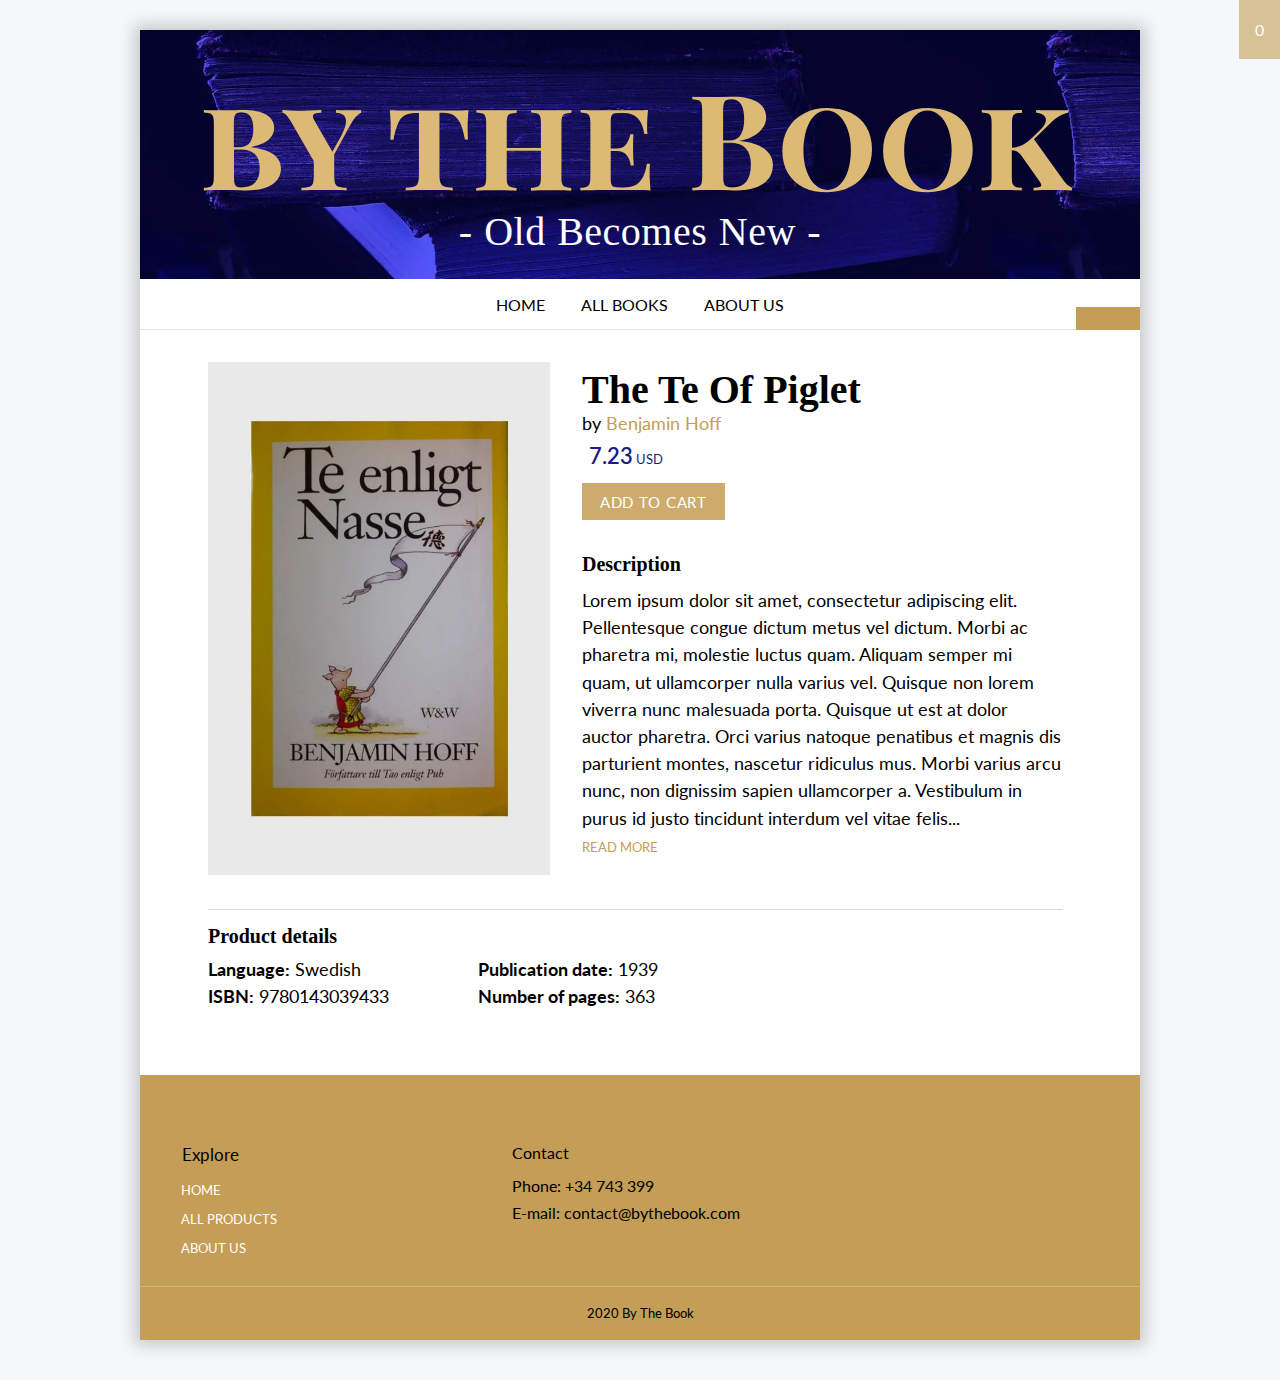
<file: product8.html>
<!DOCTYPE html>
<html lang="en" class="no-js">

<head>
    <meta charset="UTF-8">
    <meta name="viewport" content="width=device-width, initial-scale=1.0">
    <meta http-equiv="X-UA-Compatible" content="ie=edge">
    <title>Bookdeals</title>
    <!-- Stylesheet -->
    <link rel="stylesheet" href="css/style.css">
    <!-- Scripts to check js support and to change images to jpg in css if webp is not supported-->
    <script>
        document.documentElement.classList.remove('no-js');
    </script>
    <script src="js/modernizr-custom.js"></script>
    <!-- Ikoner -->
    <link rel="stylesheet" href="https://use.fontawesome.com/releases/v5.12.0/css/all.css" integrity="sha384-REHJTs1r2ErKBuJB0fCK99gCYsVjwxHrSU0N7I1zl9vZbggVJXRMsv/sLlOAGb4M" crossorigin="anonymous">
    <!-- Favicon -->
    <link rel='icon' href='images/favicon.ico' type='image/x-icon' />
    <!-- Fonts -->
    <link href="https://fonts.googleapis.com/css?family=Lato:100,100i,300,300i,400,400i,700,700i,900,900i&Playfair+Display+SC:400,400i,700,700i,900,900i&Playfair+Display:400,400i,700,700i,900,900i&display=swap" rel="stylesheet">
</head>

<body>
    <!-- Container, everything inside is visible -->
    <div class="container">

        <header class="header" id="header">

            <!-- Navigation/Menu for smaller device/screen-->
            <nav class="small-menu">
                <input class="menu-btn" id="menu-btn" type="checkbox">
                <label class="menu-icon" for="menu-btn">
                    <span class="nav-icon"></span>
                </label>
                <ul class="small-menu-ul">
                    <li><a href="index.html">Home</a></li>
                    <li><a href="products.html">All books</a></li>
                    <li><a href="about.html">About us</a></li>
                </ul>
            </nav>
            <!-- Small menu END -->

            <!-- Logo and text inside header -->
            <div class="header-text">
                <a class="biglogo" href="index.html"> <img src="images/logotyp1small.svg" alt="logotype By The Book"></a>
                <h3>- Old becomes new -</h3>
            </div>


            <!-- Navigation for bigger screens -->
            <nav id="main-nav">
                <ul>
                    <li>
                        <a href="index.html">Home</a>
                    </li>
                    <li>
                        <a href="products.html">All books</a>
                    </li>
                    <li>
                        <a href="about.html">About us</a>
                    </li>
                </ul>
            </nav>
            <!-- Basket 1/ Main basket -->
            <a id="basket" class="baskets" href="basket.html">0  <i class="fas fa-shopping-cart"></i></a>
            <!-- Basket 2 (next to navigation -->
            <a id="basket-small" class="baskets" href="basket.html"><i class="fas fa-shopping-cart"></i></a>

        </header>

        <main>


            <!-- Product section -->
            <section class="product-info">
                <!-- h6 to avoid validation warnings -->
                <h6 class="hide-this">hej</h6>

                <!-- Product articles -->
                <article class="product-article">
                    <div class="images-container">

                        <!-- Image -->
                        <picture>
                            <source srcset="images/bok8-1.webp" type="image/webp">
                            <source srcset="images/bok8-1.jpg" type="image/jpg">
                            <img src="images/bok8-1.jpg" alt="bookcover">
                        </picture>

                    </div>
                    <div class="book-info">
                        <div class="book-deal">
                            <h3>The Te Of Piglet</h3>
                            <p id="author-product-site" class="author">by <a href="" class="author-link">Benjamin Hoff</a></p>
                            <p id="price-product-site" class="price"><i class="fas fa-dollar-sign"></i><strong>7.23</strong> usd</p>
                            <!-- Add to cart option -->
                            <a id="add-to-cart-product-site" class="add-to-cart" href="product8.html">Add to cart</a>
                        </div>
                        <!-- Book description -->
                        <h6 class="book-description">Description</h6>
                        <p class="book-info-text">Lorem ipsum dolor sit amet, consectetur adipiscing elit. Pellentesque congue dictum metus vel dictum. Morbi ac pharetra mi, molestie luctus quam. Aliquam semper mi quam, ut ullamcorper nulla varius vel. Quisque non lorem viverra
                            nunc malesuada porta. Quisque ut est at dolor auctor pharetra. Orci varius natoque penatibus et magnis dis parturient montes, nascetur ridiculus mus. Morbi varius arcu nunc, non dignissim sapien ullamcorper a. Vestibulum in
                            purus id justo tincidunt interdum vel vitae felis...
                            <br> <a class="read-more" href="">Read more</a>
                        </p>
                    </div>
                </article>

                <!-- Book details/specification -->
                <article class="product-more-info">
                    <h6 class="product-details">Product details</h6>
                    <p class="p-details"><strong>Language:</strong> Swedish</p>
                    <p class="p-details"><strong>Publication date:</strong> 1939</p>
                    <p class="p-details"><strong>ISBN:</strong> 9780143039433</p>
                    <p class="p-details"><strong>Number of pages:</strong> 363</p>
                </article>

            </section>


        </main>

        <footer>

            <!-- Footer link-list -->
            <ul class="footer-links">
                <li class="explore">Explore</li>
                <li><a href="index.html">Home</a></li>
                <li><a href="products.html">All products</a></li>
                <li><a href="about.html">About us</a></li>
            </ul>
            <ul class="footer-contact">
                <li class="footer-contact-contact">Contact</li>
                <li>Phone: +34 743 399</li>
                <li>E-mail: contact@bythebook.com</li>
            </ul>
            <!-- Link top topp of page -->
            <a class="back-to-top" href="#header"><i class="fas fa-arrow-up"></i></a>
            <!-- Copyrights -->
            <p class="p-footer"><i class="far fa-copyright"></i> 2020 By The Book</p>
        </footer>

        <!-- Container end -->
    </div>


</body>

</html>
</file>
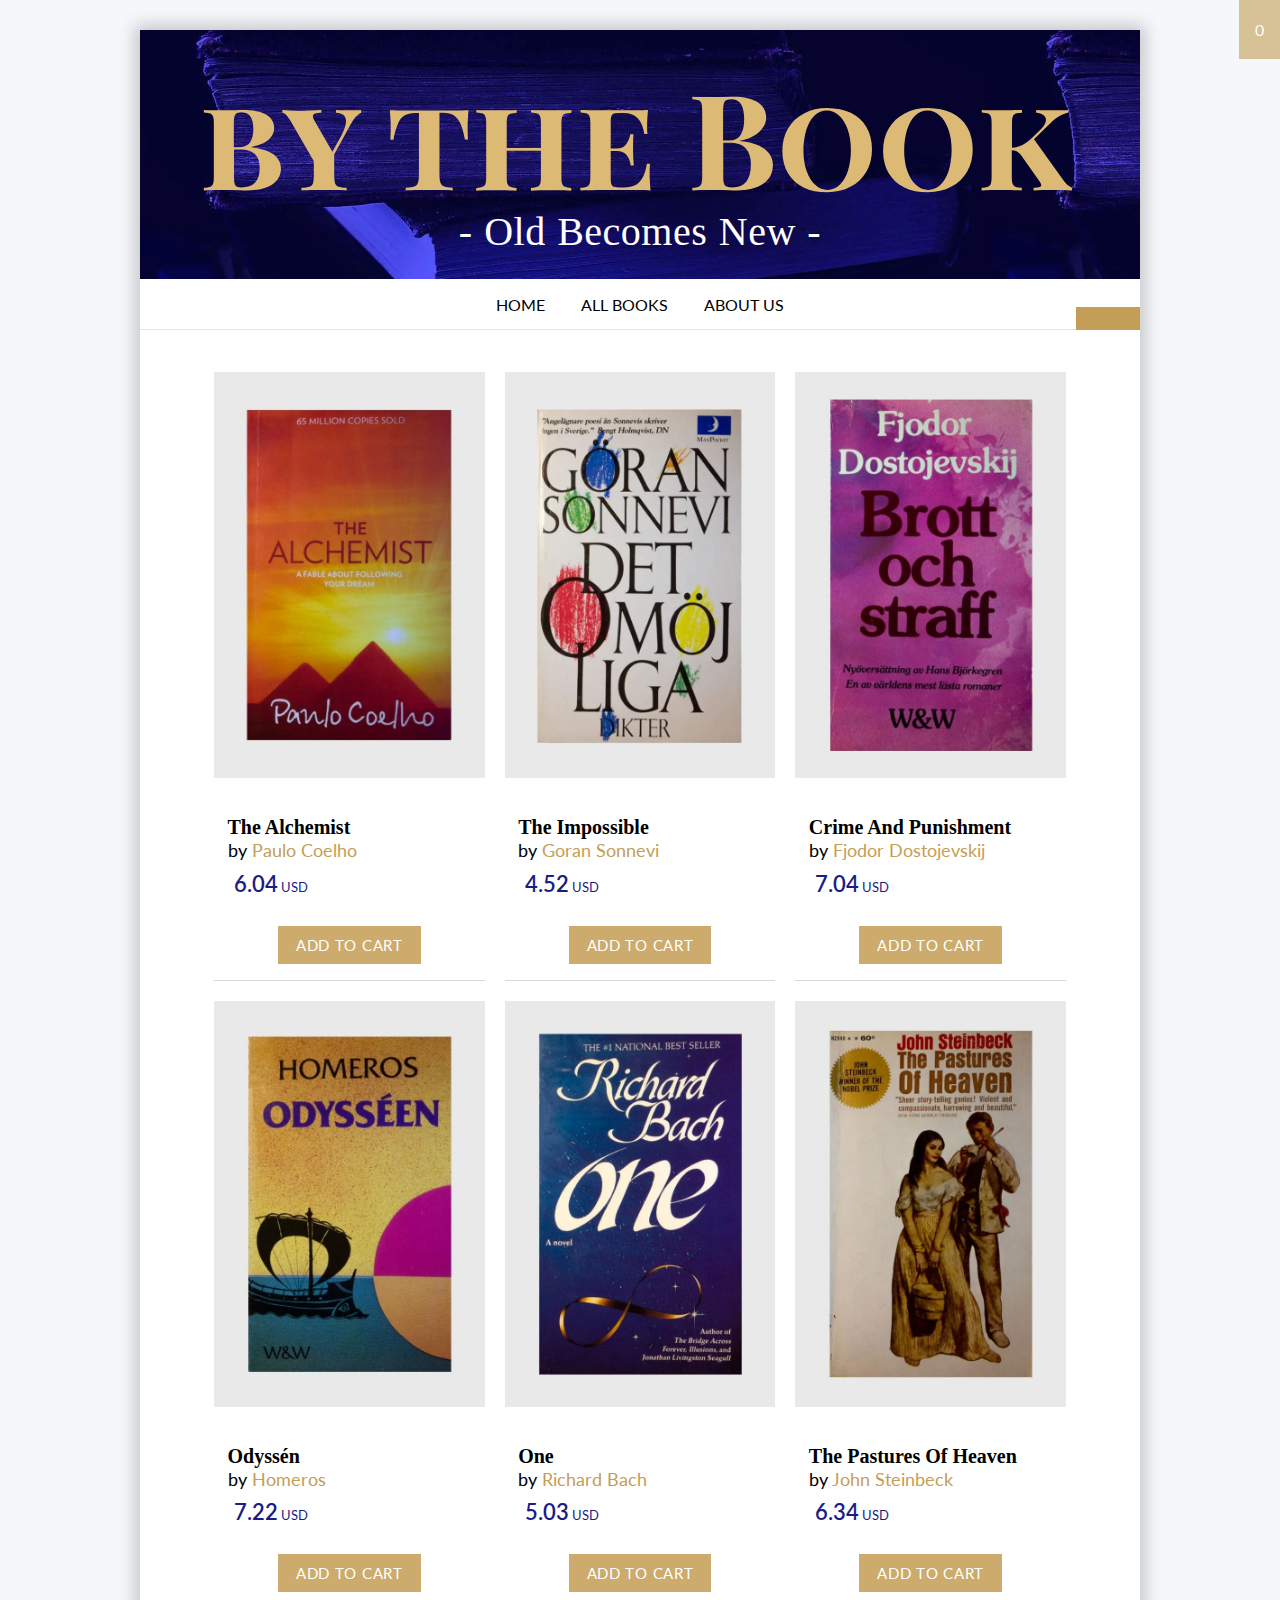
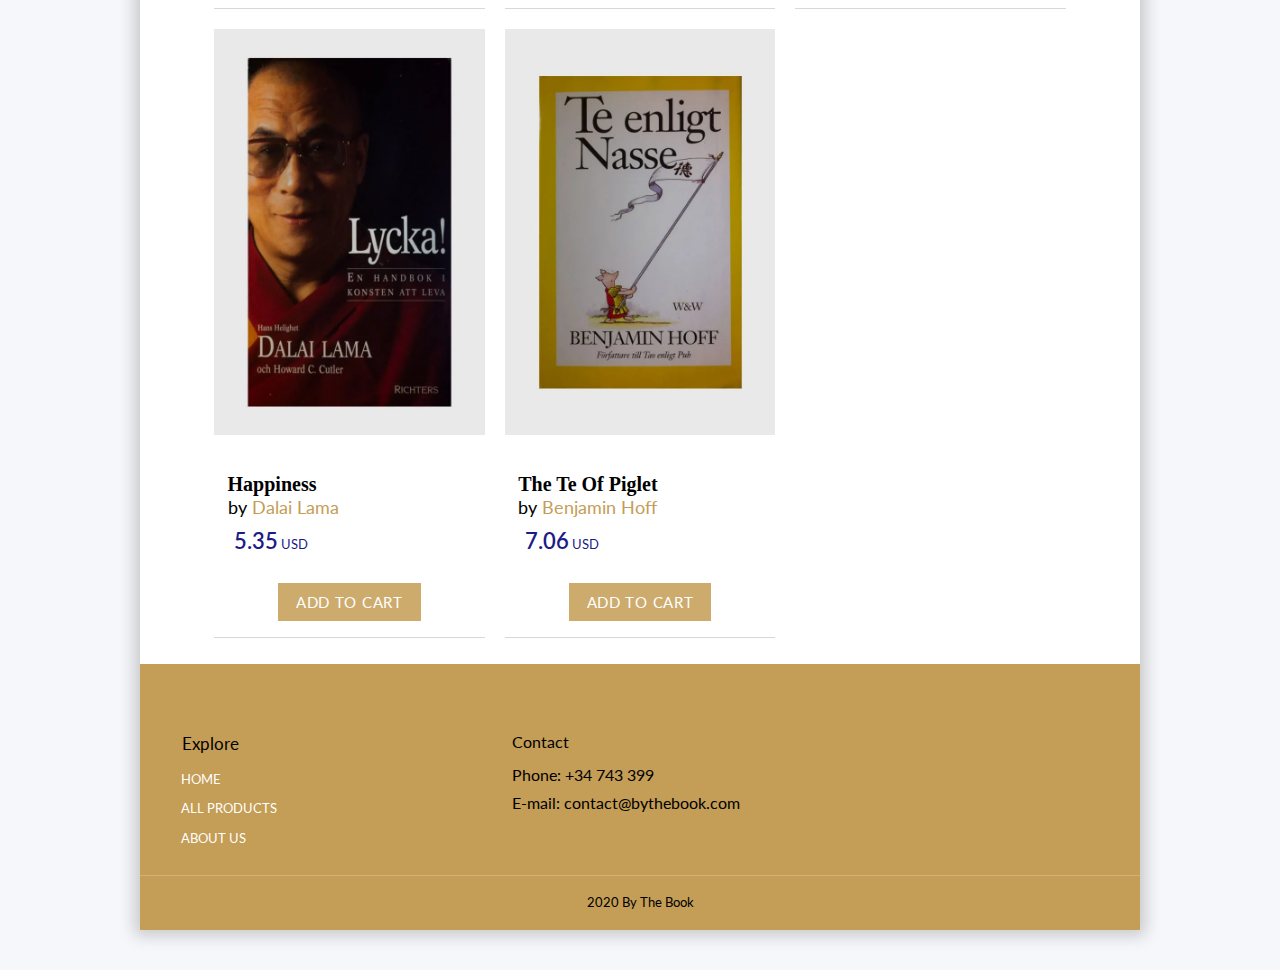
<file: products.html>
<!DOCTYPE html>
<html lang="en">

<head>
    <meta charset="UTF-8">
    <meta name="viewport" content="width=device-width, initial-scale=1.0">
    <meta http-equiv="X-UA-Compatible" content="ie=edge">
    <title>Bookdeals</title>
    <!-- Stylesheet -->
    <link rel="stylesheet" href="css/style.css">
    <!-- Scripts to check js support and to change images to jpg in css if webp is not supported-->
    <script>
        document.documentElement.classList.remove('no-js');
    </script>
    <script src="js/modernizr-custom.js"></script>
    <!-- Ikoner -->
    <link rel="stylesheet" href="https://use.fontawesome.com/releases/v5.12.0/css/all.css" integrity="sha384-REHJTs1r2ErKBuJB0fCK99gCYsVjwxHrSU0N7I1zl9vZbggVJXRMsv/sLlOAGb4M" crossorigin="anonymous">
    <!-- Favicon -->
    <link rel='icon' href='images/favicon.ico' type='image/x-icon' />
    <!-- Fonts -->
    <link href="https://fonts.googleapis.com/css?family=Lato:100,100i,300,300i,400,400i,700,700i,900,900i&Playfair+Display+SC:400,400i,700,700i,900,900i&Playfair+Display:400,400i,700,700i,900,900i&display=swap" rel="stylesheet">
</head>

<body>
    <!-- Container, everything inside is visible -->
    <div class="container">

        <header class="header" id="header">

            <!-- Navigation/Menu for smaller device/screen-->
            <nav class="small-menu">
                <input class="menu-btn" id="menu-btn" type="checkbox">
                <label class="menu-icon" for="menu-btn">
                    <span class="nav-icon"></span>
                </label>
                <ul class="small-menu-ul">
                    <li><a href="index.html">Home</a></li>
                    <li><a href="products.html">All books</a></li>
                    <li><a href="about.html">About us</a></li>
                </ul>
            </nav>
            <!-- Small menu END -->

            <!-- Logo and text inside header -->
            <div class="header-text">
                <a class="biglogo" href="index.html"> <img src="images/logotyp1small.svg" alt="logotype By The Book"></a>
                <h3>- Old becomes new -</h3>
            </div>


            <!-- Navigation for bigger screens -->
            <nav id="main-nav">
                <ul>
                    <li>
                        <a href="index.html">Home</a>
                    </li>
                    <li>
                        <a href="products.html">All books</a>
                    </li>
                    <li>
                        <a href="about.html">About us</a>
                    </li>
                </ul>
            </nav>
            <!-- Basket 1/ Main basket -->
            <a id="basket" class="baskets" href="basket.html">0  <i class="fas fa-shopping-cart"></i></a>
            <!-- Basket 2 (next to navigation -->
            <a id="basket-small" class="baskets" href="basket.html"><i class="fas fa-shopping-cart"></i></a>

        </header>

        <main>

            <!-- Product section -->
            <section class="products" id="all-products-container">
                <!-- h6 to avoid validation warnings -->
                <h6 class="hide-this">hej</h6>
                <!-- Product articles -->
                <!-- 1 -->
                <article class="product-articles">
                    <a href="product1.html">
                        <!-- Image, bookcover -->
                        <picture>
                            <source srcset="images/bok1-1.webp" type="image/webp">
                            <source srcset="images/bok1-1.jpg" type="image/jpg">
                            <img src="images/bok1-1.jpg" alt="bookcover the alchemist">
                        </picture>
                    </a>
                    <!-- Product info -->
                    <div class="product-info">
                        <h6>The Alchemist</h6>
                        <p class="author">by <a href="" class="author-link">Paulo Coelho</a></p>
                        <p class="price"><i class="fas fa-dollar-sign"></i><strong>6.04</strong> usd</p>
                    </div>
                    <!-- Add to cart option -->
                    <a class="add-to-cart" href="product1.html">Add to cart</a>

                </article>
                <!-- 2 -->
                <article class="product-articles">
                    <a href="product2.html">
                        <picture>
                            <source srcset="images/bok2-1.webp" type="image/webp">
                            <source srcset="images/bok2-1.jpg" type="image/jpg">
                            <img src="images/bok2-1.jpg" alt="bookcover the impossible">
                        </picture>
                    </a>
                    <div class="product-info">
                        <h6>The Impossible</h6>
                        <p class="author">by <a href="" class="author-link">Goran Sonnevi</a></p>
                        <p class="price"><i class="fas fa-dollar-sign"></i><strong>4.52</strong> usd</p>
                    </div>
                    <!-- Add to cart option -->
                    <a class="add-to-cart" href="product1.html">Add to cart</a>

                </article>
                <!-- 3 -->
                <article class="product-articles">
                    <a href="product3.html">
                        <picture>
                            <source srcset="images/bok3-1.webp" type="image/webp">
                            <source srcset="images/bok3-1.jpg" type="image/jpg">
                            <img src="images/bok3-1.jpg" alt="bookcover Crime and punishment">
                        </picture>
                    </a>
                    <div class="product-info">
                        <h6>Crime And Punishment</h6>
                        <p class="author">by <a href="" class="author-link">Fjodor Dostojevskij</a></p>
                        <p class="price"><i class="fas fa-dollar-sign"></i><strong>7.04</strong> usd</p>
                    </div>
                    <!-- Add to cart option -->
                    <a class="add-to-cart" href="product1.html">Add to cart</a>
                </article>
                <!-- 4 -->
                <article class="product-articles">
                    <a href="product4.html">
                        <picture>
                            <source srcset="images/bok4-1.webp" type="image/webp">
                            <source srcset="images/bok4-1.jpg" type="image/jpg">
                            <img src="images/bok4-1.jpg" alt="bookcover Odyssen">
                        </picture>
                    </a>
                    <div class="product-info">
                        <h6>Odyssén</h6>
                        <p class="author">by <a href="" class="author-link">Homeros</a></p>
                        <p class="price"><i class="fas fa-dollar-sign"></i><strong>7.22</strong> usd</p>
                    </div>
                    <!-- Add to cart option -->
                    <a class="add-to-cart" href="product1.html">Add to cart</a>
                </article>
                <!-- 5 -->
                <article class="product-articles">
                    <a href="product5.html">
                        <picture>
                            <source srcset="images/bok5-1.webp" type="image/webp">
                            <source srcset="images/bok5-1.jpg" type="image/jpg">
                            <img src="images/bok5-1.jpg" alt="bookcover One">
                        </picture>
                    </a>
                    <div class="product-info">
                        <h6>One</h6>
                        <p class="author">by <a href="" class="author-link">Richard Bach</a></p>
                        <p class="price"><i class="fas fa-dollar-sign"></i><strong>5.03</strong> usd</p>
                    </div>
                    <!-- Add to cart option -->
                    <a class="add-to-cart" href="product1.html">Add to cart</a>
                </article>
                <!-- 6 -->
                <article class="product-articles">
                    <a href="product6.html">
                        <picture>
                            <source srcset="images/bok6-1.webp" type="image/webp">
                            <source srcset="images/bok6-1.jpg" type="image/jpg">
                            <img src="images/bok6-1.jpg" alt="bookcover pastures of heaven">
                        </picture>
                    </a>
                    <div class="product-info">
                        <h6>The Pastures Of Heaven</h6>
                        <p class="author">by <a href="" class="author-link">John Steinbeck</a></p>
                        <p class="price"><i class="fas fa-dollar-sign"></i><strong>6.34</strong> usd</p>
                    </div>
                    <!-- Add to cart option -->
                    <a class="add-to-cart" href="product1.html">Add to cart</a>
                </article>
                <!-- 7 -->
                <article class="product-articles">
                    <a href="product7.html">
                        <picture>
                            <source srcset="images/bok7-1.webp" type="image/webp">
                            <source srcset="images/bok7-1.jpg" type="image/jpg">
                            <img src="images/bok7-1.jpg" alt="bookcover happiness">
                        </picture>
                    </a>
                    <div class="product-info">
                        <h6>Happiness</h6>
                        <p class="author">by <a href="" class="author-link">Dalai Lama</a></p>
                        <p class="price"><i class="fas fa-dollar-sign"></i><strong>5.35</strong> usd</p>
                    </div>
                    <!-- Add to cart option -->
                    <a class="add-to-cart" href="product1.html">Add to cart</a>
                </article>
                <!-- 8 -->
                <article class="product-articles">
                    <a href="product8.html">
                        <picture>
                            <source srcset="images/bok8-1.webp" type="image/webp">
                            <source srcset="images/bok8-1.jpg" type="image/jpg">
                            <img src="images/bok8-1.jpg" alt="bookcover Te of Piglet">
                        </picture>
                    </a>
                    <div class="product-info">
                        <h6>The Te Of Piglet</h6>
                        <p class="author">by <a href="" class="author-link">Benjamin Hoff</a></p>
                        <p class="price"><i class="fas fa-dollar-sign"></i><strong>7.06</strong> usd</p>
                    </div>
                    <!-- Add to cart option -->
                    <a class="add-to-cart" href="product1.html">Add to cart</a>
                </article>

            </section>

        </main>

        <footer>

            <!-- Footer link-list -->
            <ul class="footer-links">
                <li class="explore">Explore</li>
                <li><a href="index.html">Home</a></li>
                <li><a href="products.html">All products</a></li>
                <li><a href="about.html">About us</a></li>
            </ul>
            <ul class="footer-contact">
                <li class="footer-contact-contact">Contact</li>
                <li>Phone: +34 743 399</li>
                <li>E-mail: contact@bythebook.com</li>
            </ul>
            <!-- Link top topp of page -->
            <a class="back-to-top" href="#header"><i class="fas fa-arrow-up"></i></a>
            <!-- Copyrights -->
            <p class="p-footer"><i class="far fa-copyright"></i> 2020 By The Book</p>
        </footer>

        <!-- Container end -->
    </div>

</body>

</html>
</file>
<file: css/style.css>
* {
    margin: 0;
    padding: 0;
    border: 0;
    outline: 0;
    vertical-align: baseline;
    background: transparent;
    list-style: none;
    text-decoration: none;
}

.no-js .header {
    background-image: url('../images/header6.jpg');
}

.no-js .info-index-pitch {
    background-image: url("../images/infobg1.jpg");
}

video {
    width: 100%;
    max-width: 600px;
}


/* color:#1b1c85; */

.hide-this {
    visibility: hidden;
    display: none;
}

body {
    font-family: "Lato", Arial, Verdana, sans-serif;
    font-weight: normal;
    line-height: 170%;
    scroll-behavior: smooth;
    text-rendering: optimizeSpeed;
}

p {
    font-size: 18px;
}

h1,
h2,
h3,
h4,
h5,
h6 {
    font-family: "Playfair Display", serif;
    font-weight: 700;
    line-height: 100%;
}

a {
    text-transform: uppercase;
}

h1 {
    font-size: 50px;
}

h2 {
    color: #ddb976;
    font-size: 45px;
    font-weight: 300;
    font-style: normal;
}

h3 {
    font-size: 40px;
}

h4 {
    font-size: 35px;
}

h5 {
    font-size: 26px;
}

h6 {
    font-size: 20px;
}

.info-index-pitch h2 {
    font-weight: 900;
    text-transform: uppercase;
    color: #1b1c85;
}

img,
source,
picture {
    width: 100%;
}

body {
    width: 100%;
    background-color: #f5f7fa;
}

.container {
    position: relative;
    background-color: #ffffff;
    display: grid;
    grid-template-columns: repeat(1, 1fr);
    width: 100%;
    margin: 0 auto;
    min-height: 100vh;
    max-width: 1000px;
}


/*---- Header -----*/

header {
    position: relative;
    background-size: 85%;
    height: 300px;
}

.webp .header {
    background-image: url("../images/header6.webp")
}

.no-webp .header {
    background-image: url('../images/header6.jpg');
}

#basket {
    z-index: 99;
    display: block;
    position: fixed;
    top: 0;
    right: 0;
    padding: 1em;
    background-color: #c49e56;
    color: #ffffff;
}

#basket:hover {
    background-color: #c49d56;
    transition: ease-in-out .3s;
}

.header-text {
    width: 90%;
    max-width: 1000px;
    position: absolute;
    top: 20%;
    left: 5%;
}

.header-text h3 {
    color: #ffffff;
    text-transform: capitalize;
    text-align: center;
    margin-top: 0.2em;
    letter-spacing: 0.5px;
    word-spacing: 1px;
    font-weight: normal;
}


/*-- Navigation smaller screens ---*/

.small-menu {
    z-index: 98;
    position: fixed;
    width: 100%;
    top: 0;
    height: 57px;
    background-color: #ffffff;
    box-shadow: 1px 1px 3px 3px #2424242a;
}

.small-menu-ul {
    overflow: hidden;
    max-height: 0;
    margin-top: 1.8em;
    background-color: #c49d56;
}

.small-menu-ul a {
    color: #ffffff;
    display: block;
    width: 30%;
    padding: 0.3em 0em 0.3em 0em;
    font-size: 20px;
    margin-left: 1em;
    margin-bottom: 0.2em;
    background-color: #c49d56;
}

.menu-btn {
    visibility: hidden;
}

.menu-btn:checked~.small-menu-ul {
    display: block;
    max-height: 450px;
    transition: all .2s ease-out;
    padding: 1em 0em 1em 0em;
}

.menu-icon {
    margin-top: 1em;
    margin-left: 1.3em;
    cursor: pointer;
    width: 30px;
    height: 20px;
    position: relative;
    float: left;
}

.nav-icon {
    display: block;
    margin-top: 0.7em;
    background: #000000;
    position: relative;
    height: 2px;
    width: 30px;
    transition: background .3s ease-out;
}

.nav-icon:before {
    display: block;
    background: #000000;
    height: 100%;
    width: 100%;
    content: "";
    position: absolute;
    top: 7px;
    transition: all .2s ease-out;
}

.nav-icon:after {
    display: block;
    background: #000000;
    height: 100%;
    width: 100%;
    content: "";
    position: absolute;
    bottom: 7px;
    transition: all .2s ease-out;
}

.menu-btn:checked~.menu-icon .nav-icon {
    background: transparent;
}

.menu-btn:checked~.menu-icon .nav-icon:before {
    transform: rotate(-45deg);
    top: 0;
}

.menu-btn:checked~.menu-icon .nav-icon:after {
    transform: rotate(45deg);
    top: 0;
}


/*--- Nav smaller screens end ---*/


/*---*/


/*---- Main -----*/

main {
    background-color: #ffffff;
    display: grid;
    grid-template-columns: repeat(1, 1fr);
}

.featured {
    z-index: 96;
    position: relative;
    display: block;
    margin: 0 auto;
    width: 170px;
    padding-top: 2em;
    background-color: #ffffff;
    text-align: center;
    font-weight: normal;
}

.text-line {
    position: absolute;
    top: 350px;
    width: 100%;
    height: 1px;
    background-color: #c49e56b4;
}

.products {
    background-color: #ffffff;
    display: grid;
    padding: 1em 4em 1em 4em;
}


/* Product - Frontpage and All books */

.product-articles {
    position: relative;
    margin: 10px;
    text-align: center;
    padding-bottom: 1em;
    border-bottom: 1px solid #d8d8d8;
}

.product-info {
    margin: 0 auto;
    margin-top: 0.3em;
    width: 90%;
    text-align: left;
}

.author-link {
    color: #c49d56;
    text-transform: initial;
}

.author-link:hover {
    border-bottom: 1px solid #c49d56;
    transition: ease-in-out 1s;
}

.price {
    position: relative;
    font-size: 13px;
    text-transform: uppercase;
    padding: 0.4em 0em 0.7em 0em;
    color: #1b1c85;
}

.price strong,
.price i {
    font-weight: 600;
}

.price strong {
    font-size: 22px;
    margin-left: 0.3em;
}

.price i {
    font-size: 14px;
    position: absolute;
    top: 9px;
}

.add-to-cart {
    text-align: center;
    display: inline-block;
    font-size: 15px;
    padding: 0.4em 1.2em 0.3em 1.2em;
    letter-spacing: 0.7px;
    background-color: #c49e56dc;
    color: #ffffff;
    text-transform: uppercase;
}

.add-to-cart:hover {
    background-color: #c49d56;
    transition: ease-in-out .4s;
}

.new-item {
    position: absolute;
    top: 0;
    left: 0;
    padding: 0.5em 1em 0.5em 1em;
    font-size: 14px;
    background-color: #1b1d85c0;
    color: #ffffff;
    text-align: center;
}


/*--*/

.info-index {
    display: grid;
    grid-template-columns: 50% 50%;
}

.info-index-text {
    background-color: #1b1c85;
}

.info-index-text .p1 {
    margin-top: 0.7em;
}

.p1 {
    line-height: 160%;
    color: #ffffff;
    letter-spacing: 0.4px;
    word-spacing: 2px;
}

.webp .info-index-pitch {
    background-image: url("../images/infobg1.webp");
}

.no-webp .info-index-pitch {
    background-image: url("../images/infobg1.jpg");
}

.info-index-pitch {
    position: relative;
}

.info-index-pitch h1 {
    font-weight: 900;
    color: #1b1c85;
}


/*---*/


/* Product-site */

.product-info {
    display: grid;
    padding: 0;
    margin-top: 2em;
}

.product-article {
    display: grid;
    margin: 0;
}


/* image slideshow */

.images-container {
    position: relative;
}

#prev,
#next {
    z-index: 93;
    position: absolute;
    cursor: pointer;
    font-size: 22px;
    top: 45%;
}

#prev {
    left: 2%;
    color: #1b1c85;
}

#next {
    right: 2%;
    color: #1b1c85;
}

.images-carousel {
    position: relative;
}

.images-carousel picture {
    position: relative;
    top: 0;
    display: none;
}

.images-carousel picture.active {
    display: inline-block;
}


/**/

.book-info {
    padding: 0;
    margin-top: 0.5em;
}

.book-description {
    padding-top: 1em;
}

.book-info-text {
    padding-top: 0.5em;
}

.product-details {
    margin-bottom: 0.5em;
}

.product-more-info {
    padding-bottom: 3em;
    border-top: 1px solid #d8d8d8;
    margin: 3% 0% 0% 0%;
    padding-top: 1.2em;
}

.read-more {
    font-size: 13px;
    color: #c49d56;
}


/* About */

.p2 {
    letter-spacing: 0.4px;
    word-spacing: 2px;
}

.about-all {
    display: grid;
    padding: 2em 1em 6em 1em;
    grid-template-columns: repeat(2, 1fr);
}

.about-site h3,
.about-me h3 {
    font-weight: normal;
}

.about-site {
    background-color: #1b1c85;
    color: #ffffff;
}

.about-site h3 {
    color: #ddb976;
    padding-top: 0.5em;
    padding-bottom: 0.3em;
}

.about-me h3 {
    color: #1b1c85;
    padding-top: 0.5em;
    padding-bottom: 0.3em;
}


/**/


/*- Checkout -*/

.checkout {
    display: grid;
    overflow: hidden;
    grid-template-columns: repeat(1, 1fr);
    padding: 2em 0em 2em 0em;
}

.items-basket {
    display: grid;
    width: 70%;
    margin-left: 15%;
    padding: 1em;
    grid-template-columns: repeat(4, 1fr);
    border-bottom: 1px solid #d8d8d8;
}

.photo-basket {
    display: block;
    grid-column: 1/2;
    grid-row: 1/5;
    width: 80%;
}

.name-basket {
    display: block;
    grid-column: 2/2;
}

#author-basket,
#author-basket2 {
    display: block;
    grid-column: 2/2;
}

#price-basket,
#price-basket2,
#price-basket3 {
    display: block;
    grid-column: 4/4;
}

.remove-item {
    display: block;
    grid-column: 4/4;
    text-align: center;
    display: inline-block;
    font-size: 15px;
    padding: 0.4em 1em 0.3em 1em;
    letter-spacing: 0.7px;
    background-color: #c49e56;
    color: #ffffff;
    text-transform: uppercase;
}

.total-cost {
    width: 70%;
    margin-left: 15%;
    padding: 1em;
    grid-template-columns: repeat(2, 1fr);
    display: grid;
    border-bottom: 1px solid #d8d8d8;
}

.order-form {
    display: grid;
    width: 70%;
    margin-left: 15%;
    padding: 1em;
    grid-template-columns: 50% 50%;
}

.fullname,
.mail,
.streetname,
.postcode,
.city {
    padding: 0.8em 1em;
    font-size: 16px;
    margin: 0.5em;
    outline: 1px solid #868686;
}

.streetname {
    grid-column: 1/3;
}

#place-order {
    grid-column: 2/3;
    text-align: center;
    font-size: 15px;
    padding: 0.8em 1em;
    margin: 0.5em;
    letter-spacing: 0.7px;
    background-color: #1b1c85;
    color: #ffffff;
    text-transform: uppercase;
}


/*--*/


/*--- Footer ---*/

footer {
    position: relative;
    background-color: #c49d56;
    display: grid;
    grid-template-columns: repeat(3, 1fr);
}

.explore {
    font-size: 17px;
    color: #000000;
    padding: 2em 0.2em 0.4em 0.2em;
}

.footer-links {
    padding: 2em 0em 1.5em 2.4em;
}

footer a {
    padding: 0.2em 0.2em 0.2em 0.2em;
    color: #ffffff;
    font-size: 13px;
}

footer a:hover {
    border-bottom: 1px solid #ffffff;
    transition: ease-in-out .4s;
}

.footer-contact-contact {
    padding: 2em 0.2em 0.4em 0em;
}

.footer-contact {
    padding: 2em 0em 1.5em 2.4em;
    color: #000000;
}

.back-to-top {
    position: absolute;
    color: #ffffff;
    right: 0.5em;
    top: 0.5em;
    padding: 0.5em;
    width: 23px;
    height: 30px;
    font-size: 22px;
}

.p-footer {
    grid-column: 1/4;
    font-size: 13px;
    padding: 1em 0em 1em 0em;
    grid-column: 1/4;
    text-align: center;
    border-top: 1px solid #ffffff38;
}


/*---*/


/*-------------------------SMALL SCREEN---------------------------------------------------------------*/

@media screen and (max-width:500px) {
    /* Hide */
    #main-nav,
    #basket-small {
        display: none;
        visibility: hidden;
    }
    body p {
        line-height: 170%;
    }
    /*-*/
    /*--- Header ----*/
    header {
        margin-top: 57px;
    }
    .header h3 {
        font-size: 24px;
    }
    .text-line {
        top: 397px;
    }
    /*---*/
    /*--- Main ---*/
    /* Frontpage + All books */
    .products {
        grid-template-columns: repeat(1, 1fr);
    }
    .info-index {
        grid-template-columns: repeat(1, 1fr);
    }
    .info-index-text {
        padding: 1em 2em 2em 2em;
    }
    .info-index-pitch h2 {
        padding: 0.5em 0.7em 0.7em 0.7em;
    }
    /*-*/
    /* Product-site */
    .product-info {
        grid-template-columns: repeat(1, 1fr);
        width: 87%;
    }
    .my-video {
        border-top: 1px solid #dddddd;
        margin: 3% 0% 0% 0%;
    }
    video {
        margin: 5% 0% 1% 0%;
    }
    /*-*/
    /* About site */
    .about-all {
        padding-top: 0.5em;
        padding: 0;
        grid-template-columns: repeat(1, 1fr);
    }
    .about-site {
        border-top: 1px solid #c49d56;
        padding-bottom: 2em;
        padding-left: 0;
    }
    .about-site h3 {
        margin-top: 0.4em;
        padding-left: 0.6em;
        padding-right: 0.4em;
        margin-bottom: 0.2em;
    }
    .about-site .p2 {
        padding-right: 1.2em;
        padding-left: 1.2em;
        margin-bottom: 1.5em;
    }
    .about-me {
        padding: 0em 1.2em 2em 1.2em;
        border-bottom: 1px solid #1b1c85;
    }
    .about-me h2 {
        margin-top: 0.4em;
        margin-bottom: 0.2em;
    }
    .about-me .p2 {
        margin-bottom: 1.5em;
    }
    /**/
    /* Checkout */
    .items-basket,
    .total-cost,
    .order-form {
        width: 89%;
        margin-left: 0%;
    }
    .photo-basket {
        width: 70%;
        margin-left: 15%;
        grid-column: 1/6;
    }
    #author-basket,
    #author-basket2 {
        font-size: 15px;
        grid-column: 1/6;
    }
    .name-basket {
        margin-top: 0.3em;
        margin-left: 0;
        grid-column: 1/6;
    }
    .fullname,
    .mail,
    .streetname,
    .postcode,
    .city,
    #place-order {
        grid-column: 1/3;
    }
    /**/
    /*---*/
    /*--- Footer ---*/
    .footer-links {
        grid-row: 1/1;
        padding-left: 1.2em;
    }
    .footer-contact {
        grid-row: 2/2;
        padding-left: 1.2em;
        padding-top: 0;
        margin-bottom: 3em;
    }
    .footer-contact-contact {
        padding: 0em 0.2em 0.4em 0em;
    }
    /*---*/
}


/*-------------------------MEDIUM SCREEN---------------------------------------------------------------*/

@media screen and (min-width: 500px) and (max-width:800px) {
    /* Hide */
    #main-nav,
    #basket-small {
        display: none;
        visibility: hidden;
    }
    /*-*/
    /*--- Header ----*/
    header {
        margin-top: 57px;
    }
    .text-line {
        top: 397px;
    }
    /*---*/
    /*--- Main ---*/
    /* Frontpage + All books */
    .products {
        grid-template-columns: repeat(2, 1fr);
    }
    .info-index {
        grid-template-columns: repeat(1, 1fr);
    }
    .info-index-text {
        padding: 1.5em 6em 2em 6em;
    }
    .info-index-pitch {
        padding: 1em 3em 1em 3em;
    }
    .info-index-pitch h2 {
        padding: 0.5em 1em 0.5em 1em;
    }
    /*-*/
    /* Product-site */
    .my-video {
        border-top: 1px solid #dddddd;
        margin: 3% 0% 0% 0%;
    }
    video {
        margin: 4% 0% 1% 0%;
    }
    .product-info {
        display: block;
        overflow: hidden;
    }
    .product-article {
        grid-template-columns: 100%;
        position: relative;
        margin: 0;
    }
    .images-container {
        display: block;
        width: 50%;
    }
    .book-deal {
        position: absolute;
        top: 0;
        left: 55%;
    }
    .book-info {
        width: 100%;
    }
    #price-product-site {
        margin-top: 1em;
    }
    .book-description {
        position: relative;
        width: 90%;
        max-width: 470px;
    }
    .book-info-text {
        margin-top: 0.3em;
        width: 90%;
        max-width: 470px;
        position: relative;
    }
    .product-more-info {
        display: grid;
        grid-template-columns: 270px 50%;
    }
    .product-details {
        grid-column: 1/3;
    }
    /*-*/
    /*---*/
    /* About */
    .about-site,
    .about-me {
        padding: 0em 1em 3em 1em;
    }
    .about-all {
        padding: 0;
        min-height: 50vh;
        margin: 0;
    }
    /*-*/
    /* Checkout */
    .items-basket,
    .total-cost,
    .order-form {
        width: 80%;
        margin-left: 7%;
    }
    /**/
}


/*-------------------------LARGE SCREEN---------------------------------------------------------------*/

@media screen and (min-width:800px) {
    .small-menu {
        display: none;
        visibility: hidden;
    }
    body {
        padding-top: 30px;
        padding-bottom: 40px;
    }
    .container {
        width: 90%;
        box-shadow: 0px 0px 15px 5px #1b1b1b38;
    }
    /*--- Header ---*/
    #basket {
        background-color: #c49e569c;
    }
    #basket-small {
        z-index: 99;
        position: absolute;
        bottom: 0;
        right: 0;
        display: block;
        color: #ffffff;
        background-color: #c49d56;
        padding: 0.74em 2em 0.7em 2em;
    }
    #main-nav {
        position: absolute;
        bottom: 0;
        width: 100%;
        display: block;
        background-color: #ffffff;
        border-bottom: 1px solid #e4e4e4;
    }
    #main-nav ul {
        margin: 0 auto;
        text-align: center;
    }
    #main-nav ul li {
        position: relative;
        display: inline-block;
    }
    #main-nav ul li a {
        display: block;
        color: #000000;
        padding: 0.7em 1em 0.7em 1em;
    }
    #main-nav ul li a:hover {
        transition: ease-in-out .3s;
        background-color: #c49e56c7;
        color: #ffffff;
    }
    /*---*/
    /*--- Main ---*/
    /* Frontpage + All books */
    .products {
        grid-template-columns: repeat(3, 1fr);
    }
    .product-articles:hover {
        z-index: 95;
        margin: 0;
        transition: ease-in-out .5s;
        border-bottom: 1px solid #ffffff;
    }
    .info-index-text {
        padding: 2em 4em 2.5em 4em;
    }
    .info-index-pitch h2 {
        position: relative;
        padding: 1em 1.5em 2em 1.5em;
    }
    /*-*/
    /*- All products -*/
    #all-products-container {
        margin-top: 1em;
    }
    /*-*/
    /*- Product-site -*/
    .product-info {
        padding: 2em 0em 1em 0em;
        margin-top: 0em;
        grid-template-columns: repeat(1, 1fr);
    }
    .product-article {
        grid-template-columns: 40% 60%;
        margin: 0% 3% 0% 2%;
    }
    .product-more-info {
        margin: 3% 3% 0% 2%;
        padding-top: 1em;
    }
    .my-video {
        border-top: 1px solid #e2e2e2;
        margin: 2% 3% 0% 2%;
    }
    video {
        width: 50%;
        min-width: 400px;
        margin: 3% 0% 0% 0%;
    }
    .book-info {
        margin-left: 2em;
    }
    .book-description {
        margin-top: 0.7em;
    }
    .book-info-text {
        margin-top: 0.2em;
    }
    .product-details {
        margin-bottom: 0em;
        grid-column: 1/3;
    }
    .product-more-info {
        display: grid;
        grid-template-columns: 270px 50%;
    }
    .product-details {
        margin-bottom: 0.5em;
    }
    /* About */
    .about-all {
        padding: 0;
        min-height: 50vh;
        margin: 0;
    }
    .about-site,
    .about-me {
        height: 100%;
        margin-top: 0;
        padding: 1.5em 1.5em 3em 1.5em;
    }
    /*-*/
}


/*-*/


/*---*/
</file>
